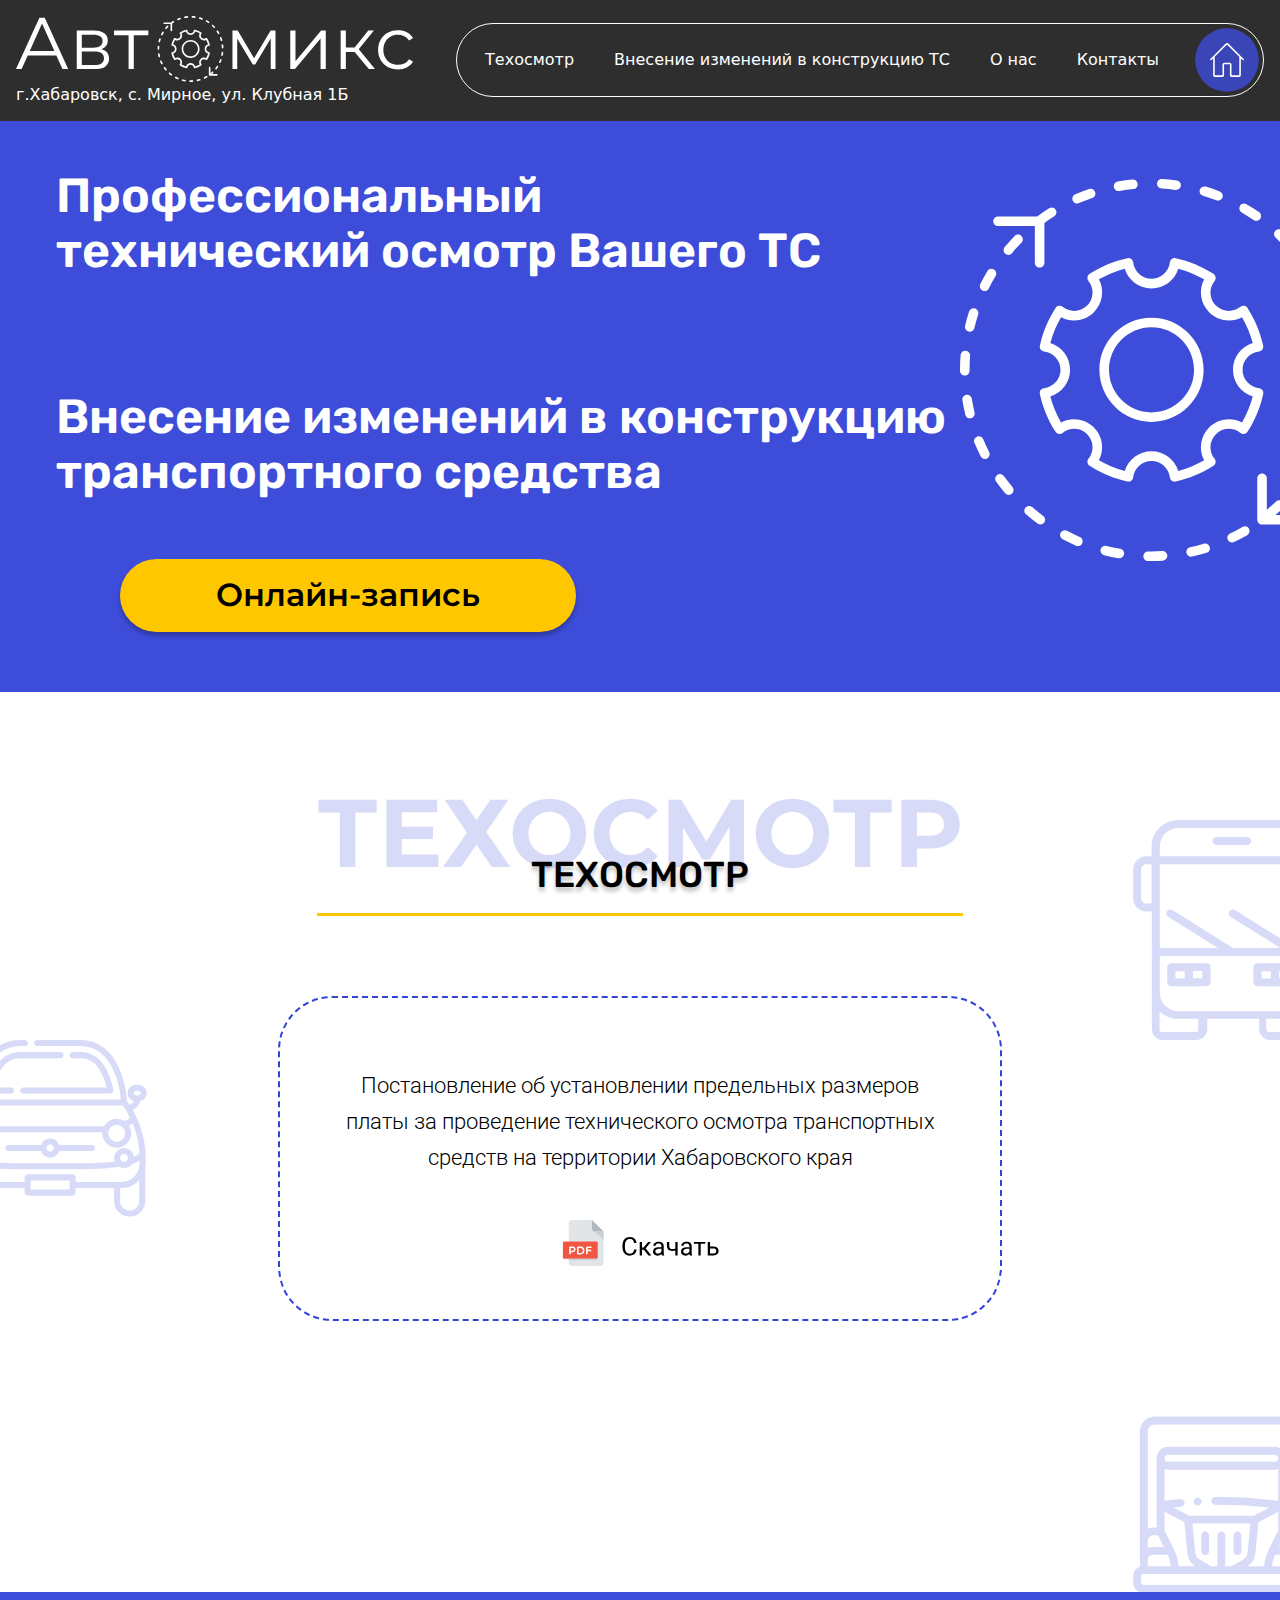
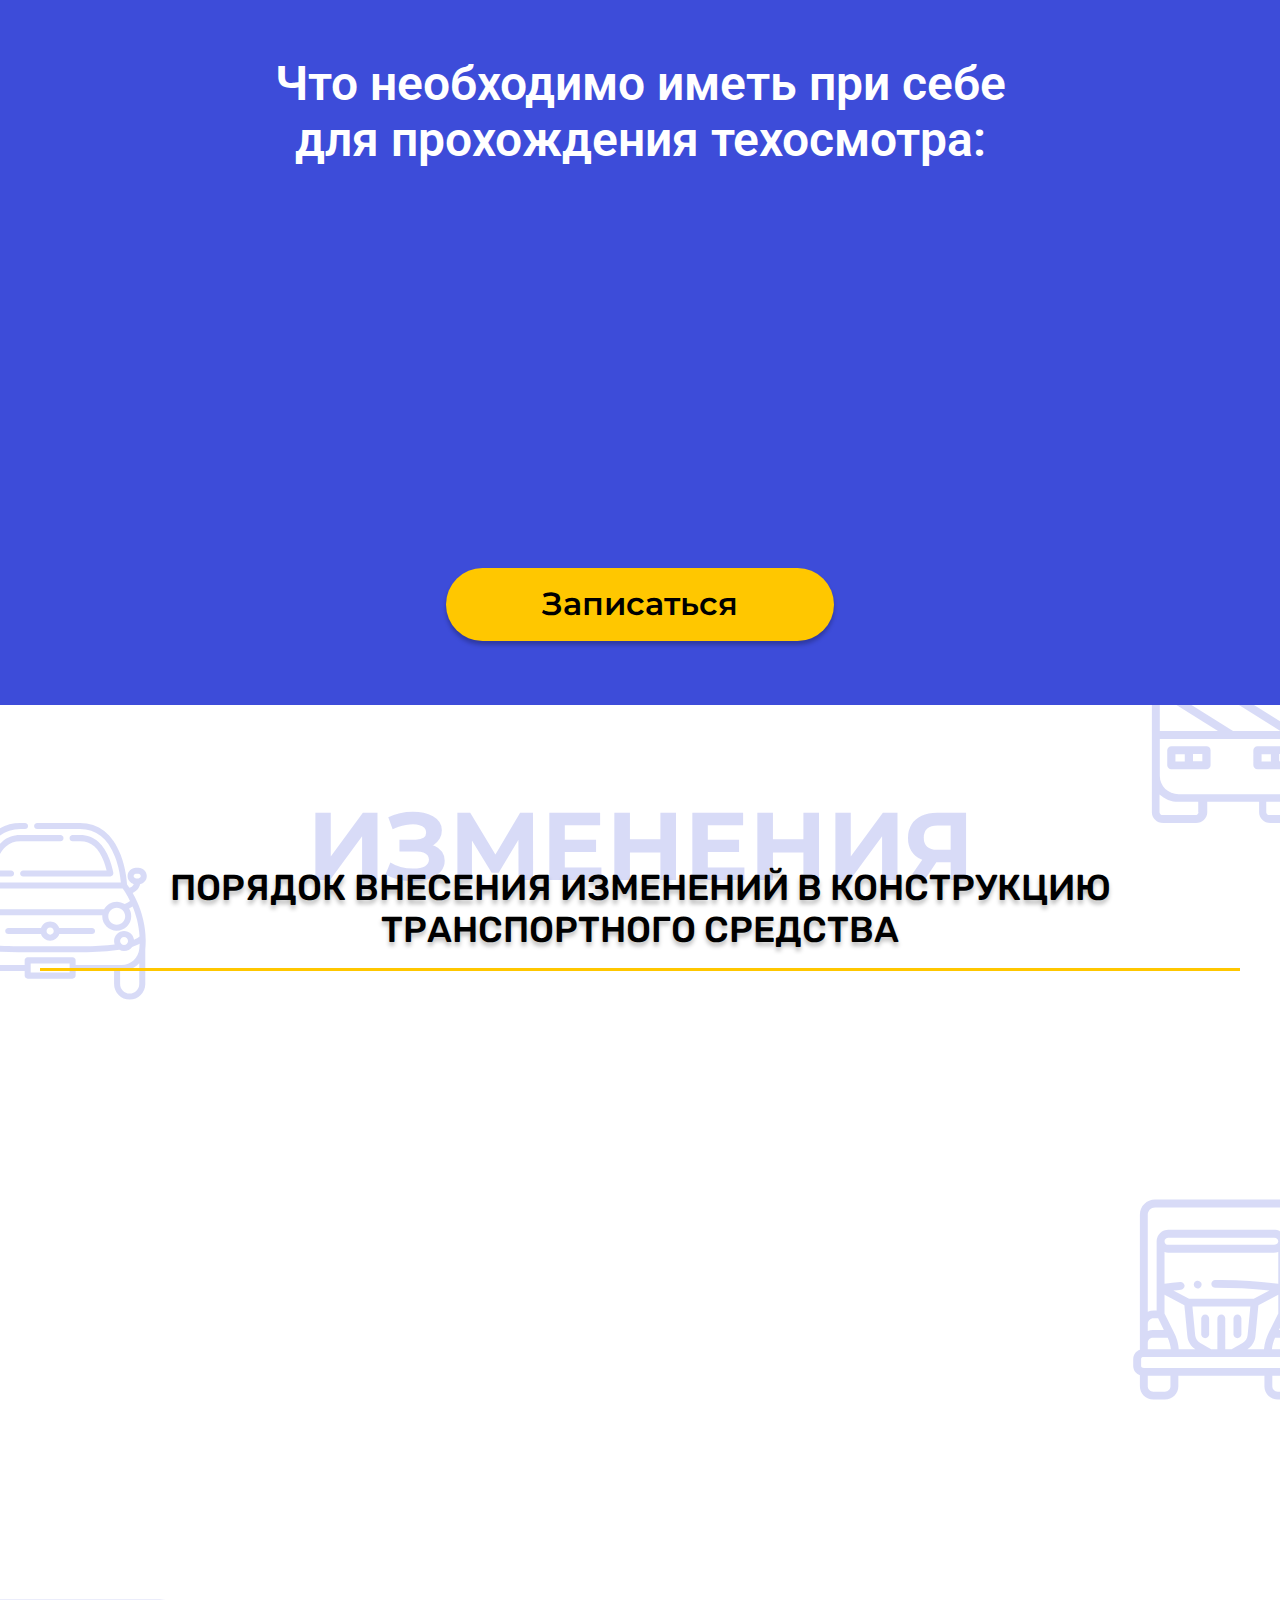
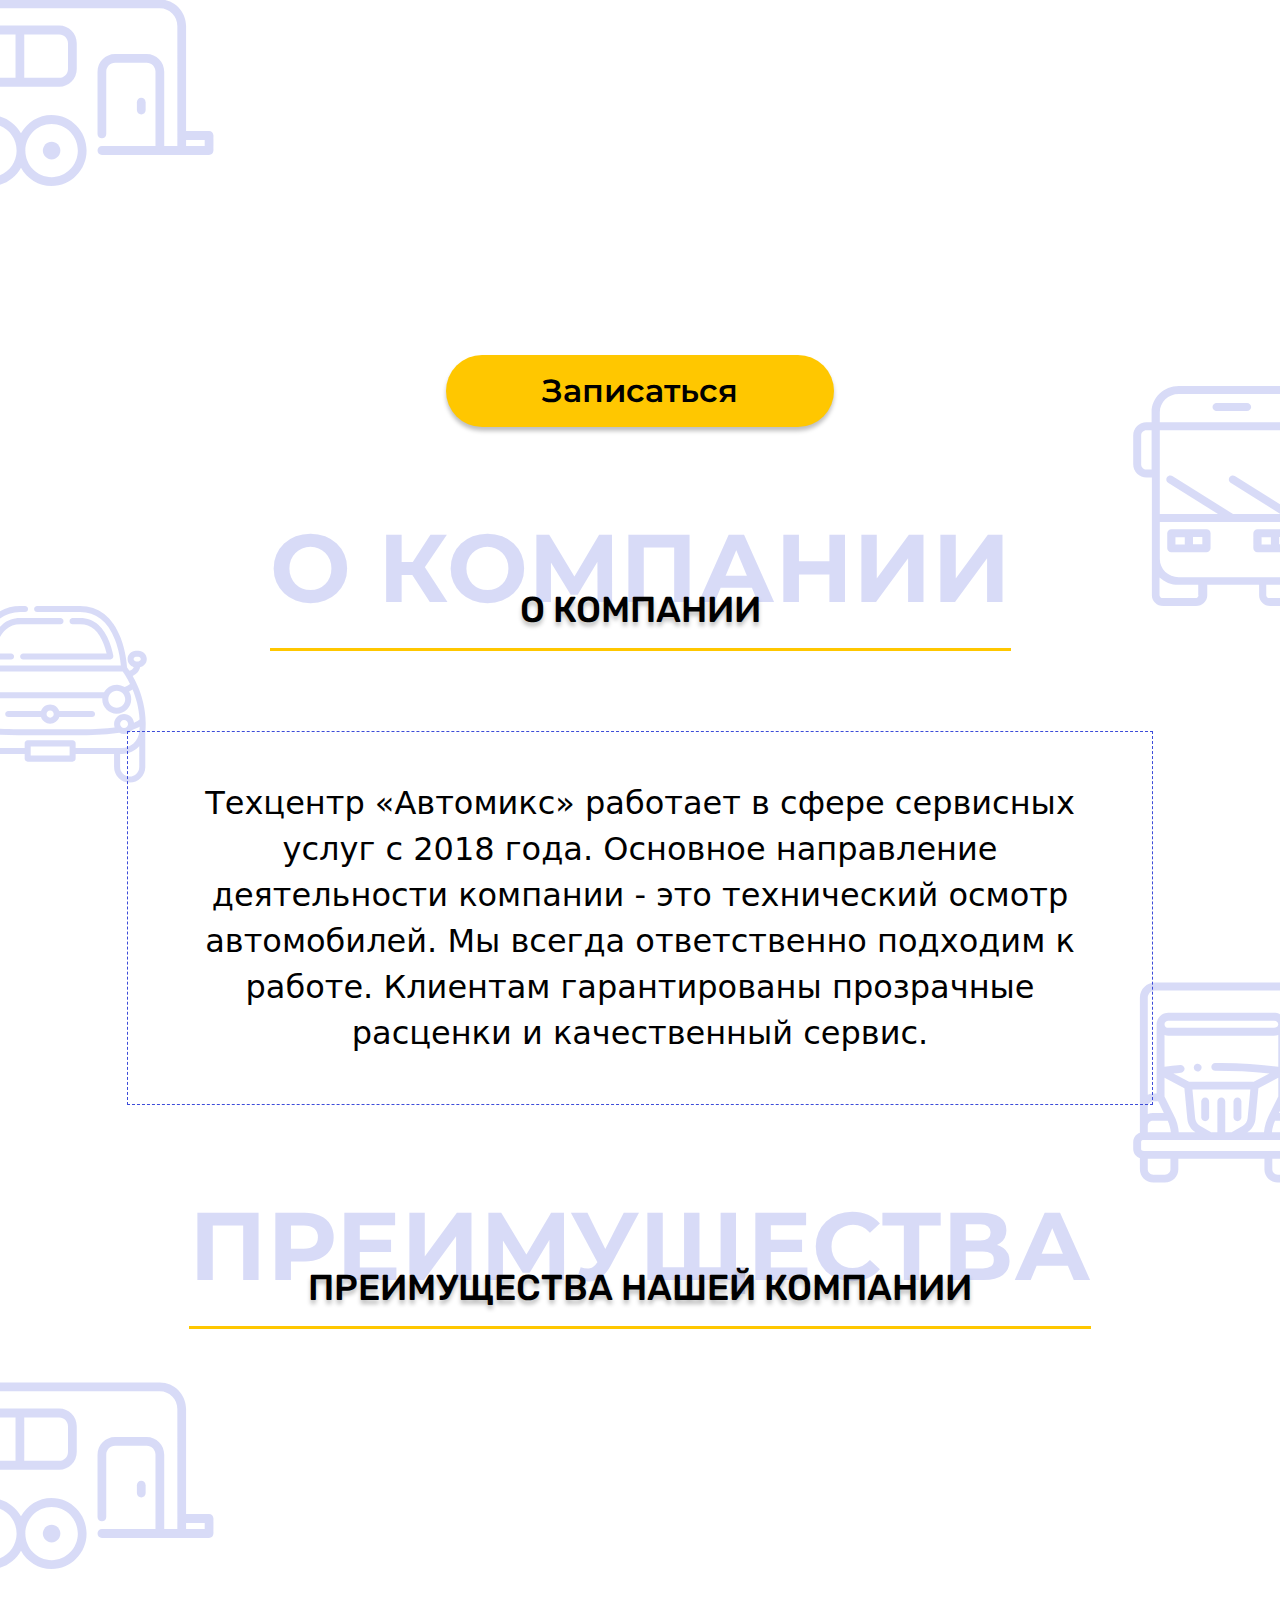
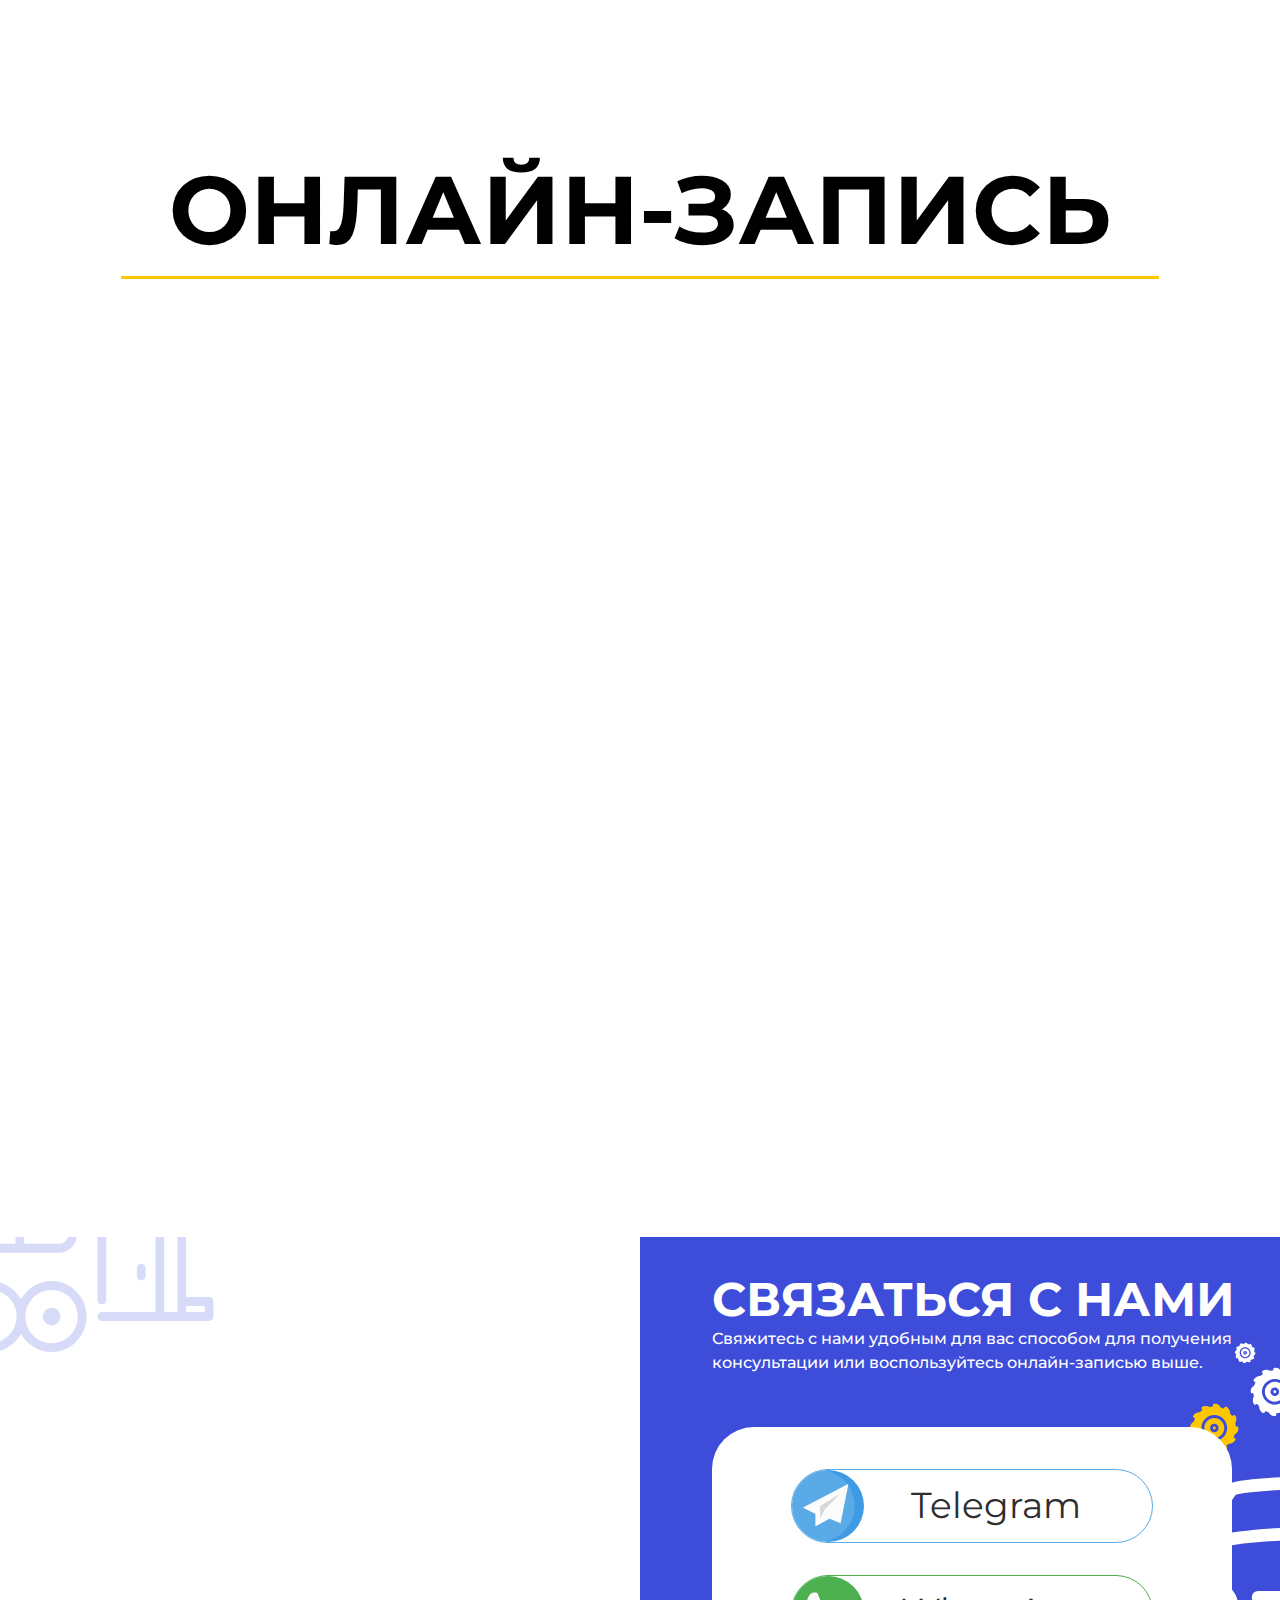
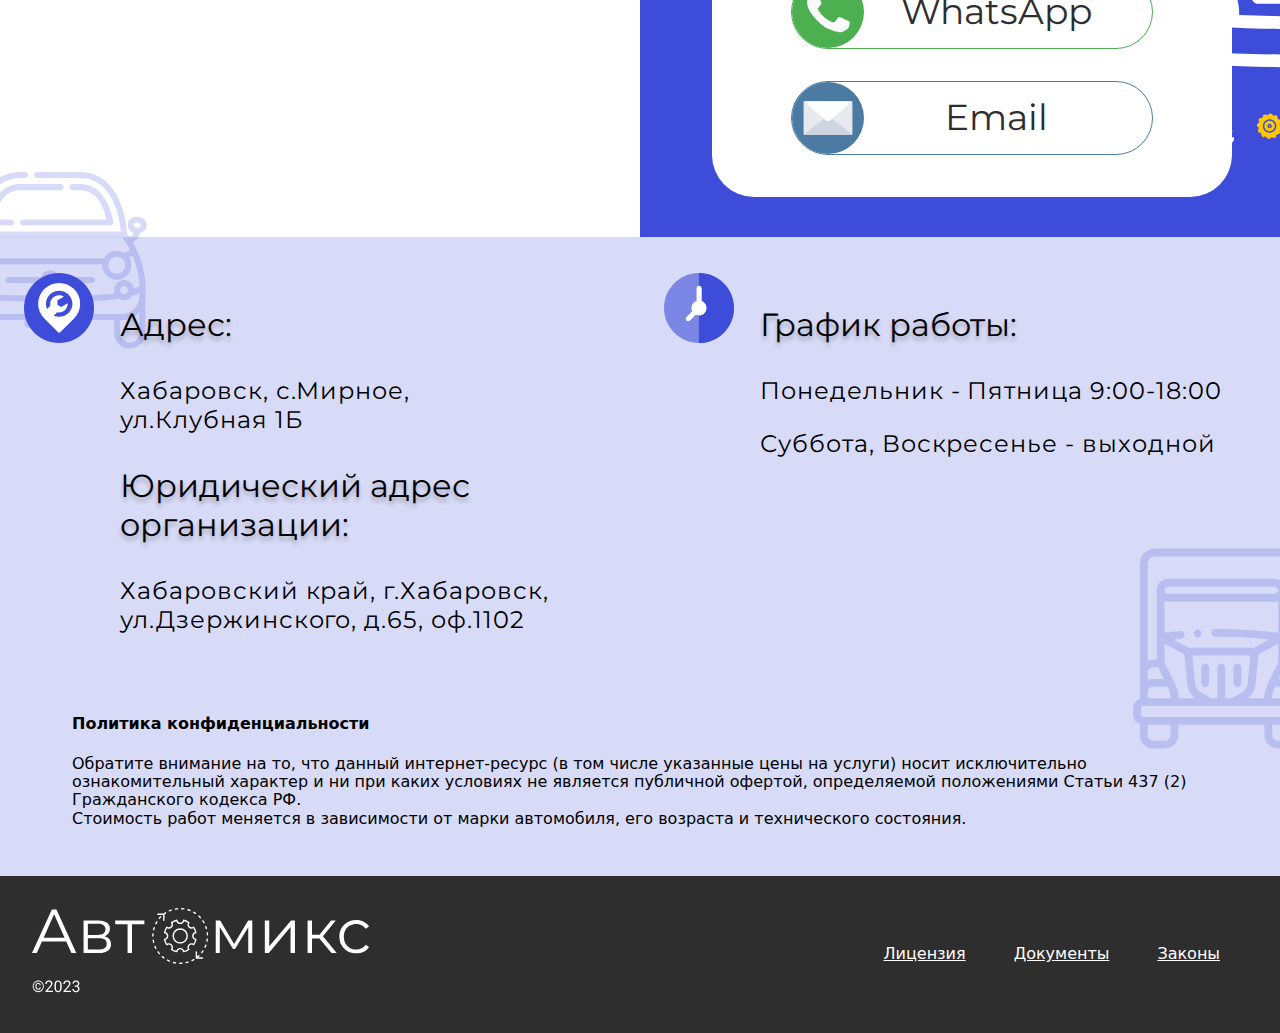
<file: index.html>
<!DOCTYPE html>
<html lang="гu">

<head>
  <meta charset="UTF-8">
  <meta http-equiv="X-UA-Compatible" content="IE=edge">
  <meta name="viewport" content="width=device-width, initial-scale=1.0">
  <meta name="yandex-verification" content="9ed4e0d3fa86023a" />
  <meta name="google-site-verification" content="-TiCuZLlaGDQjI1Qnv4eJWrp4uMiX9mrZzC9fMSxLkU" />
  <meta name="description"
    content="Пункт техосмотра в Хабаровске. Внесение изменений в конструкцию транспортного средства.">
  <meta name="keywords" content="техосмотр хабаровск, конструкция тс, транспорт, сервис">
  <link href="https://unpkg.com/aos@2.3.1/dist/aos.css" rel="stylesheet">
  <link rel="shortcut icon" href="favi.ico" type="image/x-icon">
  <link rel="shortcut icon" href="favi.svg" type="image/svg+xml">
  <link rel="apple-touch-icon" href="apple-favi.png">
  <link rel="preconnect" href="https://fonts.googleapis.com">
  <link rel="preconnect" href="https://fonts.gstatic.com" crossorigin>
  <link
    href="https://fonts.googleapis.com/css2?family=Montserrat+Alternates&family=Montserrat:wght@100;200;300;400;500;600;700;800;900&family=Roboto:wght@100;300;400;500;700;900&family=Rubik:wght@300;400;500;600;700;800&display=swap"
    rel="stylesheet">
  <link rel="stylesheet" href="css/normalize.css">
  <link rel="stylesheet" href="css/style.css">
  <title>Автомикс | Техосмотр транспортных средств в Хабаровске</title>
</head>

<body>
  <div class="mobile-menu">
    <a href="#tehosmotr-scroll" class="mobile-item">
      <svg class="mobile-menu-svg" viewBox="0 0 24 24" fill="none" xmlns="http://www.w3.org/2000/svg">
        <g id="SVGRepo_bgCarrier" stroke-width="0"></g>
        <g id="SVGRepo_tracerCarrier" stroke-linecap="round" stroke-linejoin="round"></g>
        <g id="SVGRepo_iconCarrier">
          <path opacity="0.1" fill-rule="evenodd" clip-rule="evenodd"
            d="M3 9C3 7.11438 3 6.17157 3.58579 5.58579C4.17157 5 5.11438 5 7 5H17C18.8856 5 19.8284 5 20.4142 5.58579C21 6.17157 21 7.11438 21 9V15C21 16.8856 21 17.8284 20.4142 18.4142C19.8284 19 18.8856 19 17 19H7C5.11438 19 4.17157 19 3.58579 18.4142C3 17.8284 3 16.8856 3 15V9ZM8.5 12C9.32843 12 10 11.3284 10 10.5C10 9.67157 9.32843 9 8.5 9C7.67157 9 7 9.67157 7 10.5C7 11.3284 7.67157 12 8.5 12Z"
            fill="#ffcc00"></path>
          <path
            d="M3 9C3 7.11438 3 6.17157 3.58579 5.58579C4.17157 5 5.11438 5 7 5H12H17C18.8856 5 19.8284 5 20.4142 5.58579C21 6.17157 21 7.11438 21 9V12V15C21 16.8856 21 17.8284 20.4142 18.4142C19.8284 19 18.8856 19 17 19H12H7C5.11438 19 4.17157 19 3.58579 18.4142C3 17.8284 3 16.8856 3 15V12V9Z"
            stroke="#ffcc00" stroke-width="2" stroke-linejoin="round"></path>
          <path
            d="M10 10.5C10 11.3284 9.32843 12 8.5 12C7.67157 12 7 11.3284 7 10.5C7 9.67157 7.67157 9 8.5 9C9.32843 9 10 9.67157 10 10.5Z"
            stroke="#ffcc00" stroke-width="2"></path>
          <path d="M13 9H17" stroke="#ffcc00" stroke-width="2" stroke-linecap="round" stroke-linejoin="round"></path>
          <path d="M13 12H17" stroke="#ffcc00" stroke-width="2" stroke-linecap="round" stroke-linejoin="round"></path>
          <path d="M7 15L17 15" stroke="#ffcc00" stroke-width="2" stroke-linecap="round" stroke-linejoin="round"></path>
        </g>
      </svg>
      техосмотр
    </a>
    <a href="#izmenenia-scroll" class="mobile-item">
      <svg class="mobile-menu-svg" viewBox="0 0 24 24" fill="none" xmlns="http://www.w3.org/2000/svg">
        <g id="SVGRepo_bgCarrier" stroke-width="0"></g>
        <g id="SVGRepo_tracerCarrier" stroke-linecap="round" stroke-linejoin="round"></g>
        <g id="SVGRepo_iconCarrier">
          <path opacity="0.1" fill-rule="evenodd" clip-rule="evenodd"
            d="M7.71297 5.1753C8.68625 5.62451 9.84239 5.1775 10.2547 4.18801C10.901 2.63687 13.0984 2.63687 13.7447 4.18801C14.157 5.1775 15.3132 5.62451 16.2864 5.1753C17.8968 4.43205 19.5676 6.10283 18.8243 7.71321C18.3751 8.68649 18.8221 9.84263 19.8116 10.2549C21.3628 10.9012 21.3628 13.0987 19.8116 13.745C18.8221 14.1573 18.3751 15.3134 18.8243 16.2867C19.5676 17.8971 17.8968 19.5678 16.2864 18.8246C15.3132 18.3754 14.157 18.8224 13.7447 19.8119C13.0984 21.363 10.901 21.363 10.2547 19.8119C9.84239 18.8224 8.68625 18.3754 7.71297 18.8246C6.10259 19.5678 4.4318 17.8971 5.17505 16.2867C5.62426 15.3134 5.17725 14.1573 4.18776 13.745C2.63663 13.0987 2.63663 10.9012 4.18776 10.2549C5.17725 9.84263 5.62426 8.68649 5.17505 7.71321C4.4318 6.10283 6.10259 4.43205 7.71297 5.1753ZM11.9997 8.74994C10.2048 8.74994 8.7497 10.205 8.7497 11.9999C8.7497 13.7949 10.2048 15.2499 11.9997 15.2499C13.7946 15.2499 15.2497 13.7949 15.2497 11.9999C15.2497 10.205 13.7946 8.74994 11.9997 8.74994Z"
            fill="#ffcc00"></path>
          <path
            d="M10.255 4.18806C9.84269 5.17755 8.68655 5.62456 7.71327 5.17535C6.10289 4.4321 4.4321 6.10289 5.17535 7.71327C5.62456 8.68655 5.17755 9.84269 4.18806 10.255C2.63693 10.9013 2.63693 13.0987 4.18806 13.745C5.17755 14.1573 5.62456 15.3135 5.17535 16.2867C4.4321 17.8971 6.10289 19.5679 7.71327 18.8246C8.68655 18.3754 9.84269 18.8224 10.255 19.8119C10.9013 21.3631 13.0987 21.3631 13.745 19.8119C14.1573 18.8224 15.3135 18.3754 16.2867 18.8246C17.8971 19.5679 19.5679 17.8971 18.8246 16.2867C18.3754 15.3135 18.8224 14.1573 19.8119 13.745C21.3631 13.0987 21.3631 10.9013 19.8119 10.255C18.8224 9.84269 18.3754 8.68655 18.8246 7.71327C19.5679 6.10289 17.8971 4.4321 16.2867 5.17535C15.3135 5.62456 14.1573 5.17755 13.745 4.18806C13.0987 2.63693 10.9013 2.63693 10.255 4.18806Z"
            stroke="#ffcc00" stroke-width="2" stroke-linecap="round" stroke-linejoin="round"></path>
          <path
            d="M15 12C15 13.6569 13.6569 15 12 15C10.3431 15 9 13.6569 9 12C9 10.3431 10.3431 9 12 9C13.6569 9 15 10.3431 15 12Z"
            stroke="#ffcc00" stroke-width="2"></path>
        </g>
      </svg>
      изменения
    </a>
    <a href="#contact-us-scroll" class="mobile-item mobile-item-main">
      <svg class="mobile-menu-svg-center" viewBox="0 0 24 24" fill="none" xmlns="http://www.w3.org/2000/svg">
        <g id="SVGRepo_bgCarrier" stroke-width="0"></g>
        <g id="SVGRepo_tracerCarrier" stroke-linecap="round" stroke-linejoin="round"></g>
        <g id="SVGRepo_iconCarrier">
          <path opacity="0.1"
            d="M21 12C21 16.9706 16.9706 21 12 21C7.02944 21 3 16.9706 3 12C3 7.02944 7.02944 3 12 3C16.9706 3 21 7.02944 21 12Z"
            fill="#ffcc00"></path>
          <path
            d="M21 12C21 16.9706 16.9706 21 12 21C7.02944 21 3 16.9706 3 12C3 7.02944 7.02944 3 12 3C16.9706 3 21 7.02944 21 12Z"
            stroke="#ffcc00" stroke-width="2"></path>
          <path d="M12 7L12 11.5L12 11.5196C12 11.8197 12.15 12.1 12.3998 12.2665V12.2665L15 14" stroke="#ffcc00"
            stroke-width="2" stroke-linecap="round" stroke-linejoin="round"></path>
        </g>
      </svg>
      записаться
    </a>
    <a href="#about-us-scroll" class="mobile-item">
      <svg class="mobile-menu-svg" viewBox="0 0 24 24" fill="none" xmlns="http://www.w3.org/2000/svg">
        <g id="SVGRepo_bgCarrier" stroke-width="0"></g>
        <g id="SVGRepo_tracerCarrier" stroke-linecap="round" stroke-linejoin="round"></g>
        <g id="SVGRepo_iconCarrier">
          <path opacity="0.1"
            d="M21 12C21 16.9706 16.9706 21 12 21C7.02944 21 3 16.9706 3 12C3 7.02944 7.02944 3 12 3C16.9706 3 21 7.02944 21 12Z"
            fill="#ffcc00"></path>
          <path
            d="M21 12C21 16.9706 16.9706 21 12 21C7.02944 21 3 16.9706 3 12C3 7.02944 7.02944 3 12 3C16.9706 3 21 7.02944 21 12Z"
            stroke="#ffcc00" stroke-width="2"></path>
          <path
            d="M10.5 8.67709C10.8665 8.26188 11.4027 8 12 8C13.1046 8 14 8.89543 14 10C14 10.9337 13.3601 11.718 12.4949 11.9383C12.2273 12.0064 12 12.2239 12 12.5V12.5V13"
            stroke="#ffcc00" stroke-width="2" stroke-linecap="round" stroke-linejoin="round"></path>
          <path d="M12 16H12.01" stroke="#ffcc00" stroke-width="2" stroke-linecap="round" stroke-linejoin="round">
          </path>
        </g>
      </svg>
      о нас
    </a>
    <a href="#where-we" class="mobile-item">
      <svg class="mobile-menu-svg" viewBox="0 0 24 24" fill="none" xmlns="http://www.w3.org/2000/svg">
        <g id="SVGRepo_bgCarrier" stroke-width="0"></g>
        <g id="SVGRepo_tracerCarrier" stroke-linecap="round" stroke-linejoin="round"></g>
        <g id="SVGRepo_iconCarrier">
          <path opacity="0.1" fill-rule="evenodd" clip-rule="evenodd"
            d="M3 5C3 3.89543 3.89543 3 5 3H17C18.1046 3 19 3.89543 19 5V19C19 20.1046 18.1046 21 17 21H15.245C15.2513 20.9694 15.2519 20.937 15.2459 20.9044C15.0276 19.7209 14.6277 18.9082 13.9145 18.4054C13.2115 17.9097 12.2512 17.75 11 17.75C9.74611 17.75 8.78559 17.923 8.08282 18.4324C7.37171 18.9478 6.97232 19.7715 6.75415 20.9547C6.75134 20.9699 6.74997 20.9851 6.74996 21H5C3.89543 21 3 20.1046 3 19V5ZM7.75 12C7.75 10.2051 9.20507 8.75 11 8.75C12.7949 8.75 14.25 10.2051 14.25 12C14.25 13.7949 12.7949 15.25 11 15.25C9.20507 15.25 7.75 13.7949 7.75 12Z"
            fill="#ffcc00"></path>
          <path
            d="M11 3H17C18.1046 3 19 3.89543 19 5V7V17V19C19 20.1046 18.1046 21 17 21H11H5C3.89543 21 3 20.1046 3 19V17V7V5C3 3.89543 3.89543 3 5 3H11Z"
            stroke="#ffcc00" stroke-width="2" stroke-linecap="round" stroke-linejoin="round"></path>
          <path d="M11 3H17H20C21.1046 3 22 3.89543 22 5V19C22 20.1046 21.1046 21 20 21H17H11" stroke="#ffcc00"
            stroke-width="2" stroke-linecap="round" stroke-linejoin="round"></path>
          <path
            d="M14 12C14 13.6569 12.6569 15 11 15C9.34315 15 8 13.6569 8 12C8 10.3431 9.34315 9 11 9C12.6569 9 14 10.3431 14 12Z"
            stroke="#ffcc00" stroke-width="2"></path>
          <path d="M7 21C7.42546 18.6928 8.51999 18 11 18C13.48 18 14.5745 18.6425 15 20.9497" stroke="#ffcc00"
            stroke-width="2" stroke-linecap="round"></path>
        </g>
      </svg>
      контакты
    </a>
  </div>
  <div id="header-scrolled" class="header">
    <div class="header-title">
      <a class="header-href" href=""><img class="header-title-img" src="img/title.svg" alt=""></a>
      <a target="_blank" class="header-adress-href"
        href="https://yandex.ru/maps/org/avtomiks/153711186947/?ll=135.223946%2C48.490606&mode=search&sctx=ZAAAAAgBEAAaKAoSCZ5eKcsQz0JAEdOgaB7A4EtAEhIJ%2BrX103%[base64]%2B8BOoBAPIBAPgBAIICHdCw0LLRgtC%2B0LzQuNC60YEg0LzQuNGA0L3QvtC1igIAkgIFMTE0MzaaAgxkZXNrdG9wLW1hcHM%3D&sll=135.223946%2C48.490606&sspn=0.004768%2C0.002195&text=%D0%B0%D0%B2%D1%82%D0%BE%D0%BC%D0%B8%D0%BA%D1%81%20%D0%BC%D0%B8%D1%80%D0%BD%D0%BE%D0%B5&z=18.21">
          г.Хабаровск, с. Мирное, ул. Клубная 1Б</a>
    </div>
    <div class="header-nav">
      <a href="#tehosmotr-scroll" class="header-nav-item">Техосмотр</a>
      <a id="izmenenya-nav" href="#izmenenia-scroll" style="" class="header-nav-item izmenenya-nav">Внесение изменений в конструкцию ТС</a>
      <a href="#about-us-scroll" id="about-us-nav" class="header-nav-item">О нас</a>
      <a href="#where-we" class="header-nav-item">Контакты</a>
      <a class="header-open-btn"><img class="nav-home-icon" src="img/homeic.svg" alt=""></a>
      <!-- <svg class="nav-home-icon" width="85" height="85" viewBox="0 0 85 85" fill="none" xmlns="http://www.w3.org/2000/svg">
        <circle cx="42.5" cy="42.5" r="42.5" fill="#3D4CD9" fill-opacity="0.8"/>
        <path d="M64.7166 41.1712L60.6126 37.072L44.2599 20.7209C44.0311 20.4923 43.7595 20.311 43.4605 20.1874C43.1616 20.0637 42.8412 20 42.5176 20C42.194 20 41.8736 20.0637 41.5747 20.1874C41.2757 20.311 41.0041 20.4923 40.7753 20.7209L24.398 37.0614L20.2834 41.1712C20.0969 41.3711 19.9953 41.6356 20.0002 41.9088C20.005 42.182 20.1158 42.4427 20.3093 42.636C20.5027 42.8292 20.7637 42.9399 21.0373 42.9447C21.3109 42.9495 21.5756 42.8481 21.7758 42.6618L24.0882 40.3521V62.5391C24.0882 63.1918 24.3478 63.8177 24.8099 64.2792C25.2719 64.7407 25.8986 65 26.5521 65H36.1645C36.8179 65 37.4446 64.7407 37.9067 64.2792C38.3687 63.8177 38.6283 63.1918 38.6283 62.5391V48.4766C38.6283 48.3834 38.6654 48.294 38.7314 48.228C38.7974 48.1621 38.8869 48.1251 38.9803 48.1251H46.0197C46.1131 48.1251 46.2026 48.1621 46.2686 48.228C46.3346 48.294 46.3717 48.3834 46.3717 48.4766V62.5391C46.3717 63.1918 46.6313 63.8177 47.0934 64.2792C47.5554 64.7407 48.1821 65 48.8355 65H58.4585C58.7821 65 59.1024 64.9363 59.4014 64.8127C59.7003 64.689 59.9719 64.5077 60.2007 64.2792C60.4295 64.0507 60.611 63.7794 60.7348 63.4808C60.8586 63.1823 60.9223 62.8622 60.9223 62.5391V40.3626L63.2242 42.6618C63.4244 42.8481 63.6891 42.9495 63.9627 42.9447C64.2363 42.9399 64.4973 42.8292 64.6907 42.636C64.8842 42.4427 64.995 42.182 64.9998 41.9088C65.0047 41.6356 64.9031 41.3711 64.7166 41.1712ZM58.8105 62.5391C58.8105 62.6323 58.7734 62.7217 58.7074 62.7877C58.6414 62.8536 58.5519 62.8906 58.4585 62.8906H48.8355C48.7422 62.8906 48.6527 62.8536 48.5867 62.7877C48.5206 62.7217 48.4836 62.6323 48.4836 62.5391V48.4766C48.4836 47.8239 48.224 47.198 47.7619 46.7365C47.2999 46.275 46.6732 46.0157 46.0197 46.0157H38.9803C38.3268 46.0157 37.7001 46.275 37.2381 46.7365C36.776 47.198 36.5164 47.8239 36.5164 48.4766V62.5391C36.5164 62.6323 36.4794 62.7217 36.4134 62.7877C36.3473 62.8536 36.2578 62.8906 36.1645 62.8906H26.5521C26.4587 62.8906 26.3692 62.8536 26.3032 62.7877C26.2372 62.7217 26.2001 62.6323 26.2001 62.5391V38.2462L42.2501 22.2115C42.316 22.146 42.4053 22.1093 42.4982 22.1093C42.5912 22.1093 42.6804 22.146 42.7464 22.2115L58.807 38.2532L58.8105 62.5391Z" fill="white"/>
        </svg> -->
    </div>
  </div>
  <div id="content" class="content">
    <div class="slider">
      <div class="slider-title">
        Профессиональный <br> технический осмотр Вашего ТС <br> <br>
        <h2 id="slider-time"></h2> <br> Внесение изменений в конструкцию <br> транспортного средства
      </div>
      <div class="slider-btn">
        Онлайн-запись
      </div>
    </div>
    <div id="tehosmotr-scroll">
      <div class="container">
        <div class="service-inspection">
          <div class="service-title">
            Техосмотр
            <div class="service-title-descr">
              Техосмотр
            </div>
          </div>
          <div class="service-inspection-download">
            <p>Постановление об установлении предельных размеров платы за проведение технического осмотра транспортных
              средств на территории Хабаровского края</p>
            <a class="postanovlenie" download href="files/dogovor_to_2023.docx"><img src="img/downloadpdf.svg"
                alt=""></a>
          </div>
          <div data-aos="fade-up" class="sanctions">
            <p>Внимание! С 1 марта 2022 года в соответствии с ч. 1.1 ст. 12.5 КоАП РФ управление автомобилем без
              диагностической карты карается штрафом 2000 рублей.</p>
          </div>
          <!-- <div class="how-inspection">
        <div class="how-inspection-title">
          Как производится <br> технический осмотр?
        </div>
        <div class="how-inspection-points">
          <div data-aos="fade-right" id="zapis" class="how-inspection-point">
            <span class="point-number">1</span>
            <div class="text-box">
              <span class="point-content">Запись</span>
            </div>
          </div>
          <div data-aos="fade-left" id="osmotr" class="how-inspection-point">
            <span class="point-number">2</span>
            <div class="text-box">
              <span class="point-content">Осмотр ТС</span>
            </div>
          </div>
          <div data-aos="fade-right" id="oform-dk" class="how-inspection-point">
            <span class="point-number">3</span>
            <div class="text-box">
              <span class="point-content">Оформление ДК</span>
            </div>
          </div>
          <div data-aos="fade-left" id="oform-str" class="how-inspection-point">
            <span class="point-number">4</span>
            <div class="text-box">
              <span class="point-content">Оформление <br> страхового полиса</span>
            </div>
          </div>
          <div data-aos="fade-right" id="oform-gibdd" class="how-inspection-point">
            <span class="point-number">5</span>
            <div class="text-box">
              <span class="point-content">Регистрация ТС <br> в ГИБДД</span>
            </div>
          </div>
        </div>
      </div> -->
        </div>
      </div>
      <div class="about-inspection">
        <div class="container">
          <div class="about-inspection-title">
            <p>Что необходимо иметь при себе <br> для прохождения техосмотра:</p>
          </div>
          <ul class="about-inspection-list">
            <li data-aos="fade-right" id="passport" class="about-inspection-list-item"> <img class="list-img"
                src="img/passport.svg" alt="">
              Паспорт и водительское удостоверение</li>
            <li data-aos="fade-right" id="pts-sts" class="about-inspection-list-item"> <img src="img/pts-sts.svg" alt=""
                class="list-img"> ПТС или
              СТС</li>
            <li data-aos="fade-right" id="auto" class="about-inspection-list-item"> <img src="img/car.svg" alt=""
                class="list-img"> Исправный авто
            </li>
          </ul>
          <div class="slider-btn">
            Записаться
          </div>
        </div>
      </div>
    </div>
    <div class="container">
      <div id="izmenenia-scroll" class="service-alteration">
        <div id="alteration-title" class="service-title">
          Изменения
          <div class="service-title-descr">
            Порядок внесения изменений в конструкцию транспортного средства
          </div>
        </div>
        <div class="how-alteration">
          <!-- <div class="how-alteration-title">
          Порядок внесения изменений в конструкцию транспортного средства
        </div> -->
          <div class="how-alteration-box">
            <div data-aos="fade-left" class="how-alteration-item how-alteration-item-left anim-adaptive">
              <div class="how-alteration-number">
                1
              </div>
              <div class="how-alteration-content">
                Оформление заключения <br> технической экспертизы
              </div>
            </div>
            <div data-aos="fade-right" class="how-alteration-item how-alteration-item-right anim-adaptive">
              <div class="how-alteration-content">
                Получение разрешения <br> в ГИБДД
              </div>
              <div class="how-alteration-number">
                2
              </div>
            </div>
            <div data-aos="fade-left" class="how-alteration-item how-alteration-item-left anim-adaptive">
              <div class="how-alteration-number">
                3
              </div>
              <div class="how-alteration-content">
                Переоборудование и <br> проведение измерений
              </div>
            </div>
            <div data-aos="fade-right" class="how-alteration-item how-alteration-item-right anim-adaptive">
              <div class="how-alteration-content">
                Оформление <br>декларации и протокола
              </div>
              <div class="how-alteration-number">
                4
              </div>
            </div>
            <div data-aos="fade-left" class="how-alteration-item how-alteration-item-left anim-adaptive">
              <div class="how-alteration-number">
                5
              </div>
              <div class="how-alteration-content">
                Прохождение техосмотра
              </div>
            </div>
            <div data-aos="fade-right" class="how-alteration-item how-alteration-item-right anim-adaptive">
              <div class="how-alteration-content">
                Выдача СТКС <br> и отметка в ПТС
              </div>
              <div class="how-alteration-number">
                6
              </div>
            </div>
          </div>
          <div class="slider-btn">Записаться</div>
        </div>
      </div>
      <div id="about-us-scroll" class="about-us">
        <div class="service-title">
          О компании
          <div class="service-title-descr">
            О компании
          </div>
        </div>
        <div class="about-us-box">
          <p>Tехцентр «Автомикс» работает в сфере сервисных услуг с 2018 года. Основное направление деятельности
            компании -
            это технический осмотр автомобилей. Мы всегда ответственно подходим к работе. Клиентам гарантированы
            прозрачные расценки и качественный сервис.</p>
        </div>
      <div class="preferences">
        <div class="service-title">
          Преимущества
          <div class="service-title-descr">
            Преимущества нашей компании
          </div>
        </div>
        <div class="pref-cards-box">
          <div data-aos="fade-right" data-aos-offset="260" data-aos-duration="800"
            class="pref-card pref-card-left anim-adaptive">
            <div class="front">
              <!-- <img src="img/calculate.svg" alt=""> -->
            </div>
            <div class="back">
              <p class="incard-text">Вы узнаете стоимость всей работы перед ее началом</p>
            </div>
          </div>
          <div data-aos="fade-up" data-aos-offset="260" data-aos-duration="800"
            class="pref-card pref-card-middle anim-adaptive">
            <div class="front">
              <!-- <img src="img/plan.svg" alt=""> -->
            </div>
            <div class="back">
              <p class="incard-text">Мы составляем предварительный план после диагностики вашего ТС</p>
            </div>
          </div>
          <div data-aos="fade-left" data-aos-offset="260" data-aos-duration="800"
            class="pref-card pref-card-right anim-adaptive">
            <div class="front">
              <!-- <img src="img/deadline.svg" alt=""> -->
            </div>
            <div class="back">
              <p class="incard-text">Мы всегда четко придерживаемся обозначенным срокам</p>
            </div>
          </div>
        </div>
      </div>
    </div>
  </div>
    <div id="contact-us-scroll" class="online-appointment">
      <div class="service-title">
        Онлайн-запись
      </div>
      <iframe class="easyweek-widget" src="https://widget.easyweek.io/avtomiks" style="border: 0; max-width: 100%;"
        frameborder="0"></iframe>
    </div>
    <div id="where-we">
    <div class="contact-us">
      <div class="map">
        <iframe
          src="https://yandex.ru/map-widget/v1/?um=constructor%3A6788de65b5aa5c89674df2a646d2d695b234a7b98812b872a7af991032e304e2&amp;source=constructor"
          width="100%" height="100%" frameborder="0"></iframe>
      </div>
      <div class="contact-us-block">
        <div class="contact-us-title">
          <h3>Связаться с нами</h3>
          <p>Свяжитесь с нами удобным для вас способом для получения <br> консультации или воспользуйтесь онлайн-записью
            выше.</p>
        </div>
        <div class="contact-us-box">
          <a target="_blank" href="https://t.me/esdvkhv" id="Telegram-btn" class="contact-us-btn">
            <p class="contact-us-btn-text">Telegram</p>
          </a>
          <a target="_blank" href="https://wa.me/79141694737" id="WhatsApp-btn" class="contact-us-btn">
            <p class="contact-us-btn-text">WhatsApp</p>
          </a>
          <a target="_blank" href="mailto:esdv2002@mail.ru" id="Email-btn" class="contact-us-btn">
            <p class="contact-us-btn-text">Email</p>
          </a>
        </div>
      </div>
    </div>
    <div class="foot-info">
      <div class="system-info">
        <div class="block-50 adress-info">
          <h3>Адрес:</h3>
          <p>Хабаровск, с.Мирное, <br> ул.Клубная 1Б</p>
          <h3>Юридический адрес организации:</h3>
          <p>Хабаровский край, г.Хабаровск, <br> ул.Дзержинского, д.65, оф.1102</p>
        </div>
        <div class="block-50 worktime-info">
          <h3>График работы:</h3>
          <p>Понедельник - Пятница 9:00-18:00</p>
          <p>Суббота, Воскресенье - выходной</p>
        </div>
      </div>
      <div class="confidence-info">
        <h4>Политика конфиденциальности</h4>
        <p>Обратите внимание на то, что данный интернет-ресурс (в том числе указанные цены на услуги) носит
          исключительно
          ознакомительный характер и ни при каких условиях не является публичной офертой, определяемой положениями
          Статьи
          437 (2) Гражданского кодекса РФ. <br> Стоимость работ меняется в зависимости от марки автомобиля, его возраста
          и
          технического состояния.</p>
      </div>
    </div>
  </div>
    <div class="footer">
      <div class="foot-logo">
        <a href=""><img src="img/foot-logo.svg" alt=""></a>
      </div>
      <div class="foot-nav">
        <a target="_blank" href="files/avtomix_claimor.webp" class="foot-nav-item">Лицензия</a>
        <a target="_blank" href="files/dogovor_to_2023_compressed.pdf" class="foot-nav-item">Документы</a>
        <a target="_blank" href="http://www.consultant.ru/document/cons_doc_LAW_115853/"
          class="foot-nav-item">Законы</a>
      </div>
    </div>
  </div>
</body>
<script defer src="https://code.jquery.com/jquery-3.6.3.js"
  integrity="sha256-nQLuAZGRRcILA+6dMBOvcRh5Pe310sBpanc6+QBmyVM=" crossorigin="anonymous"></script>
<script defer src="https://unpkg.com/aos@2.3.1/dist/aos.js"></script>
<script defer src="https://cdnjs.cloudflare.com/ajax/libs/gsap/3.11.4/gsap.min.js"></script>
<script defer src="js/script.js"></script>

</html>
</file>
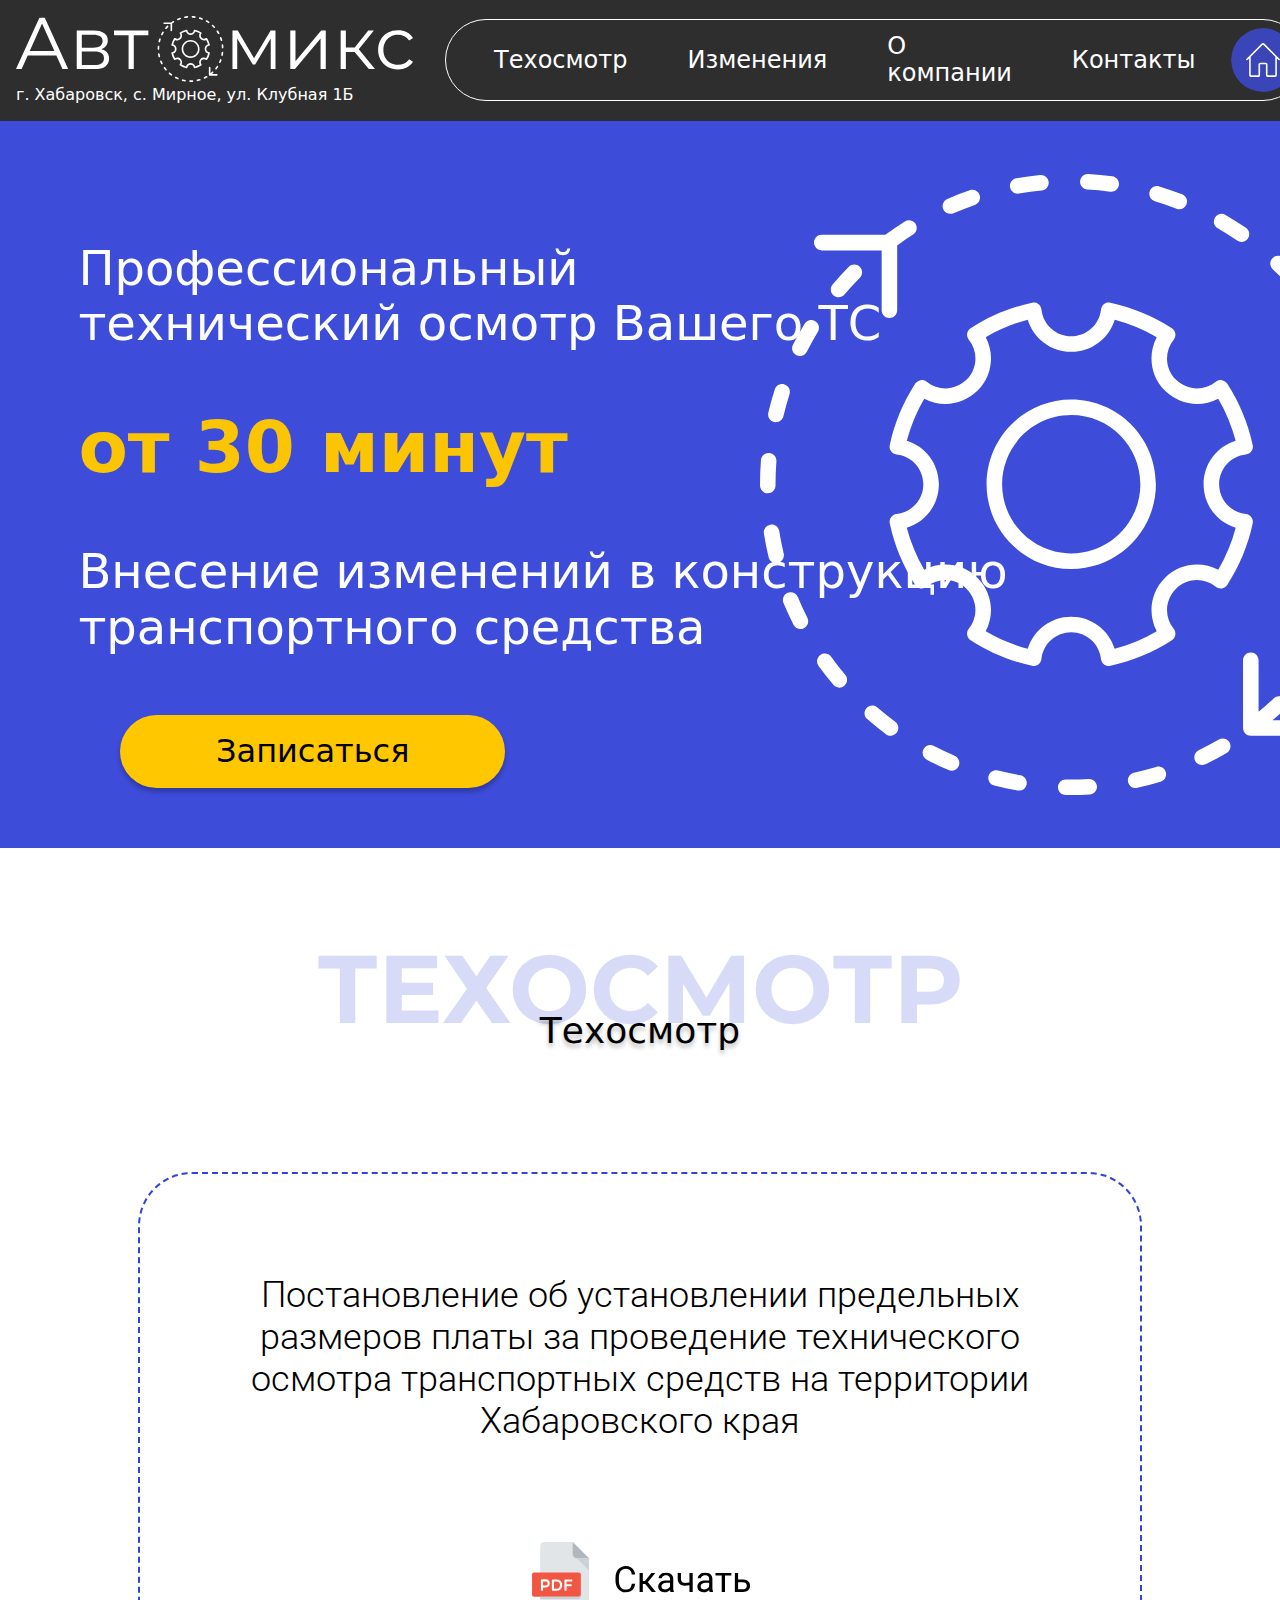
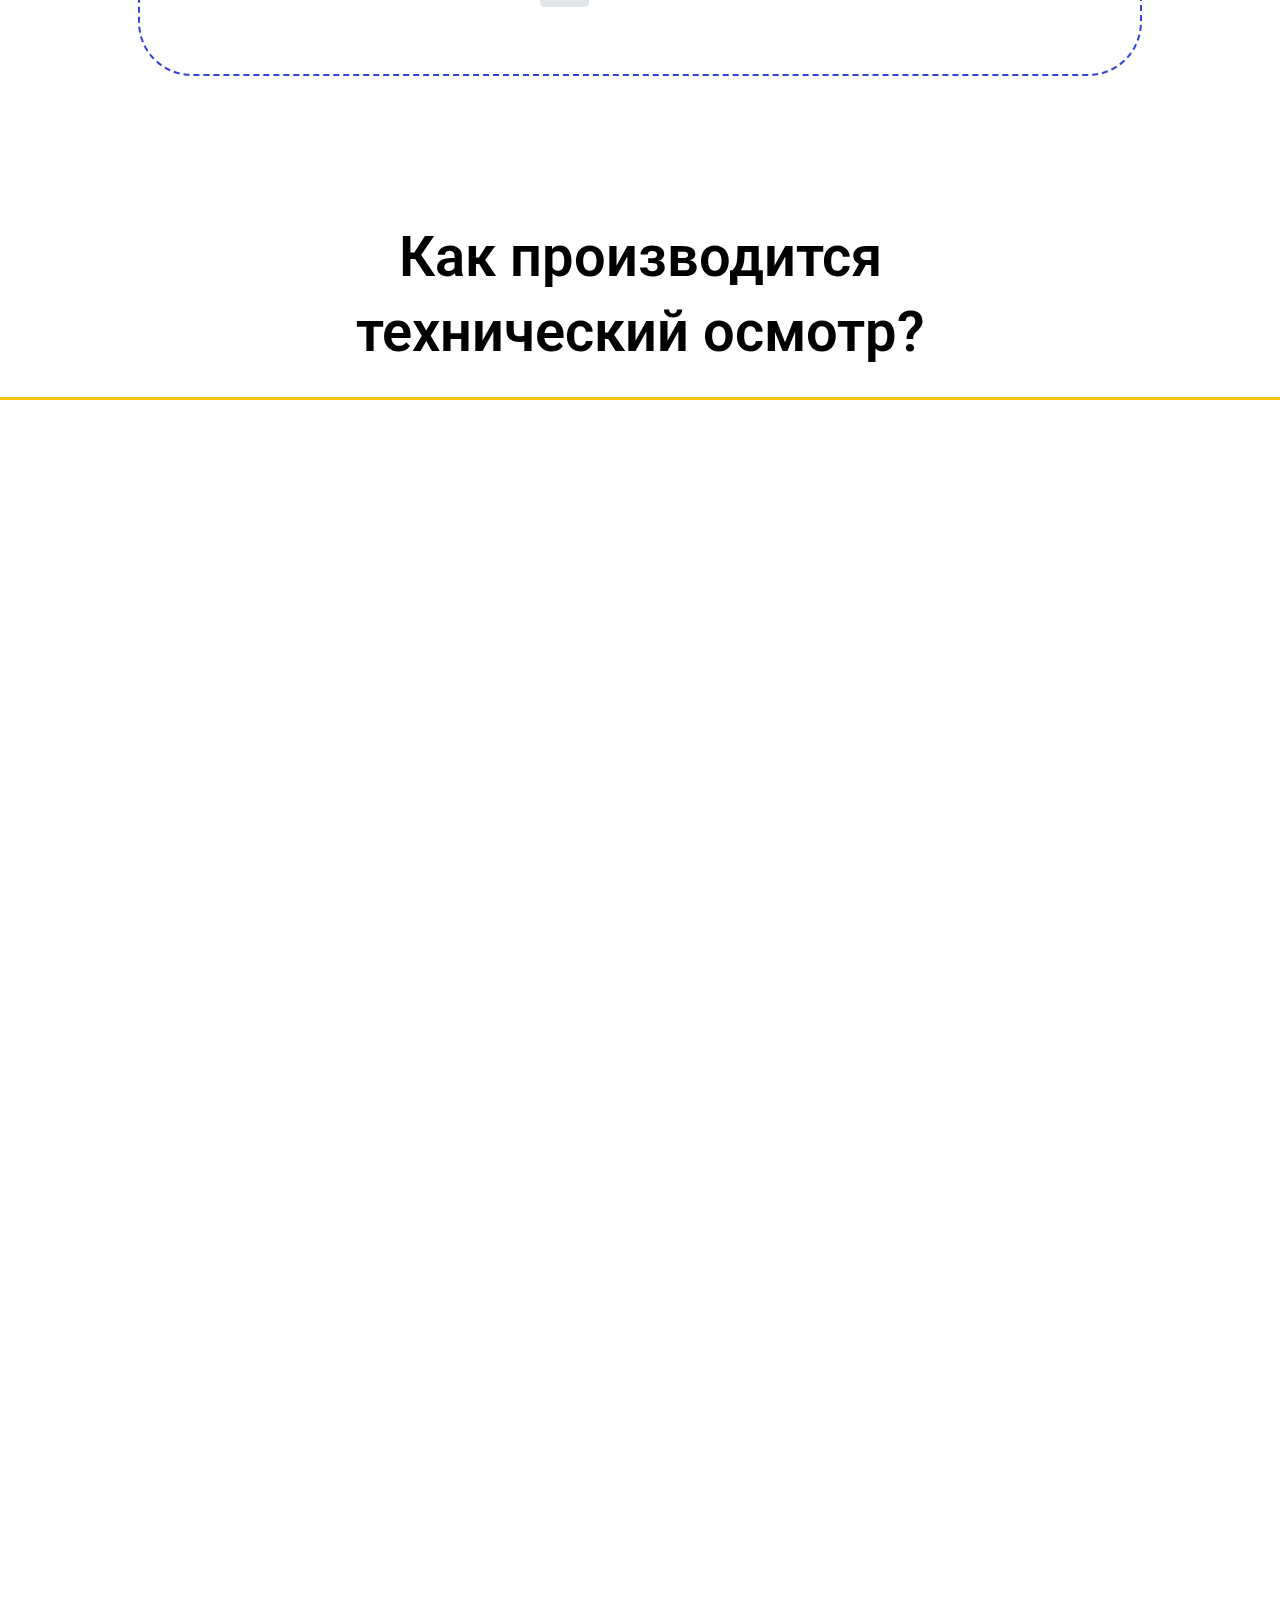
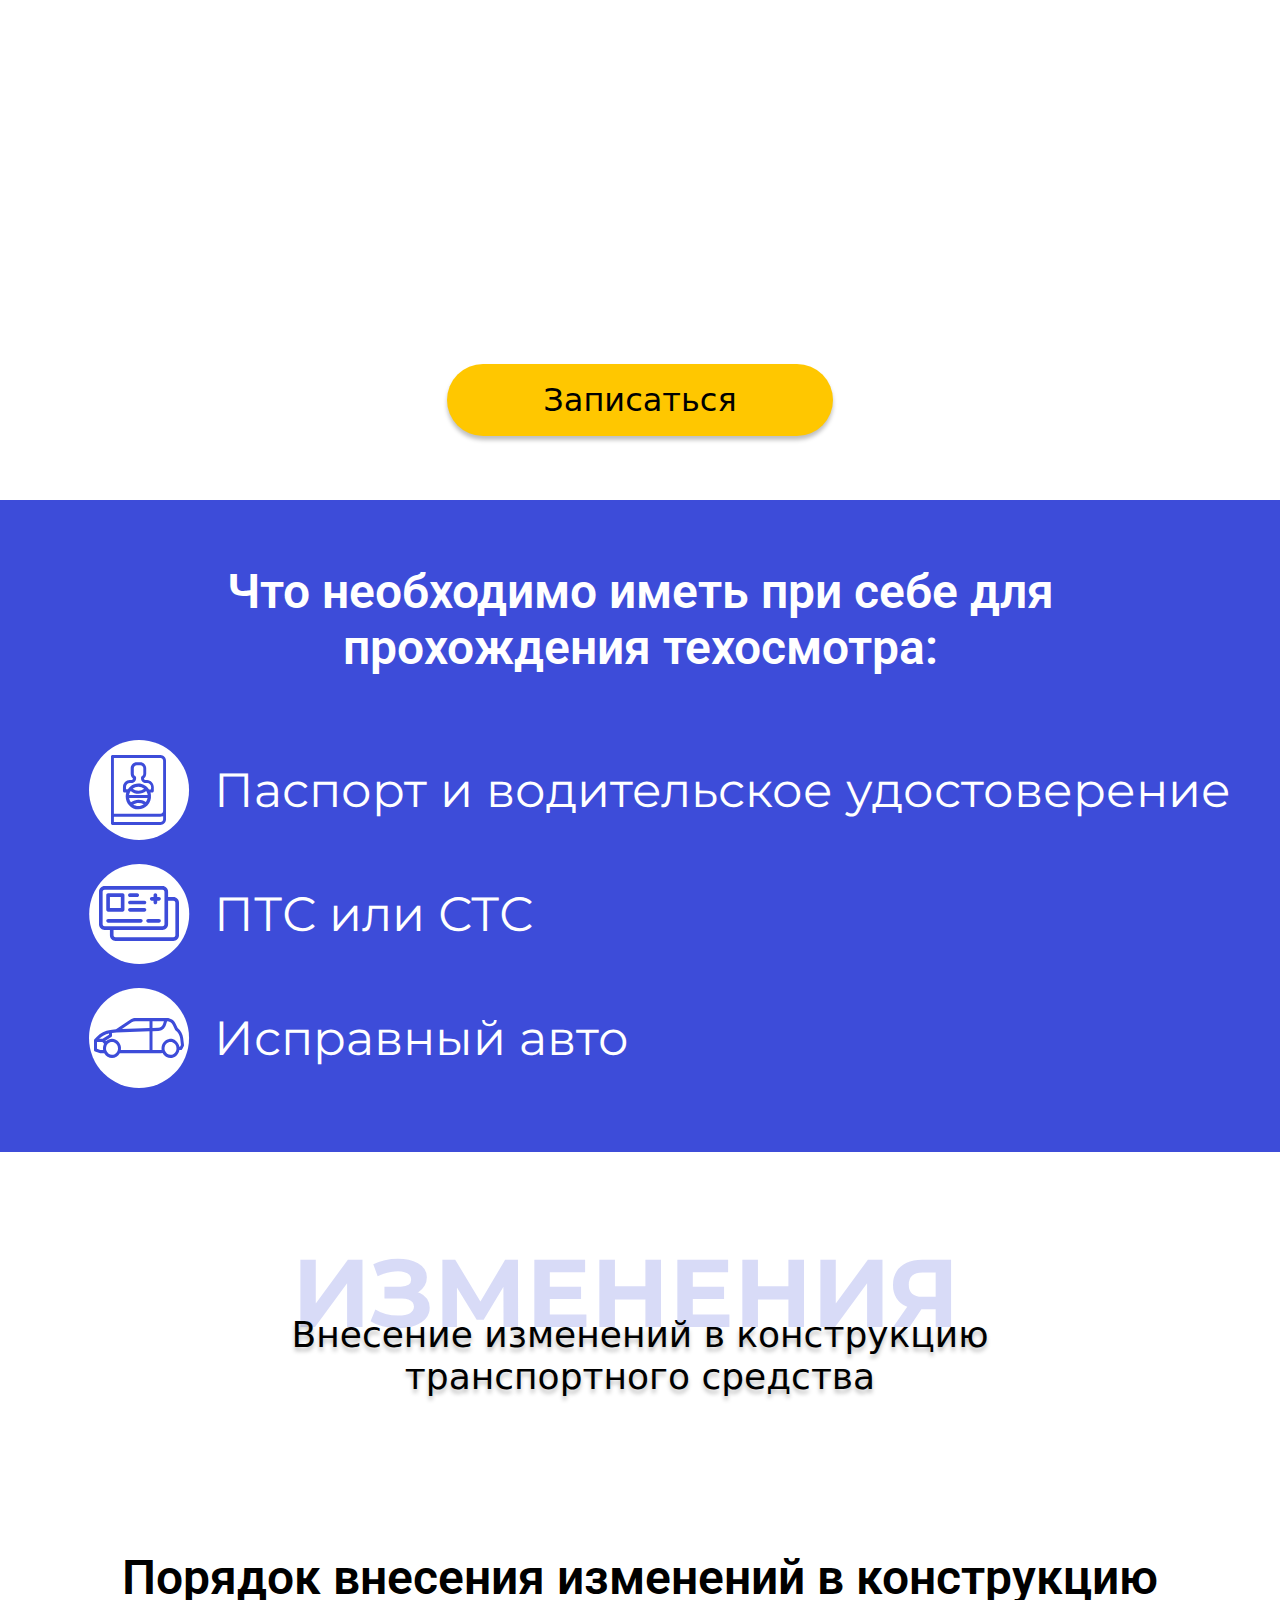
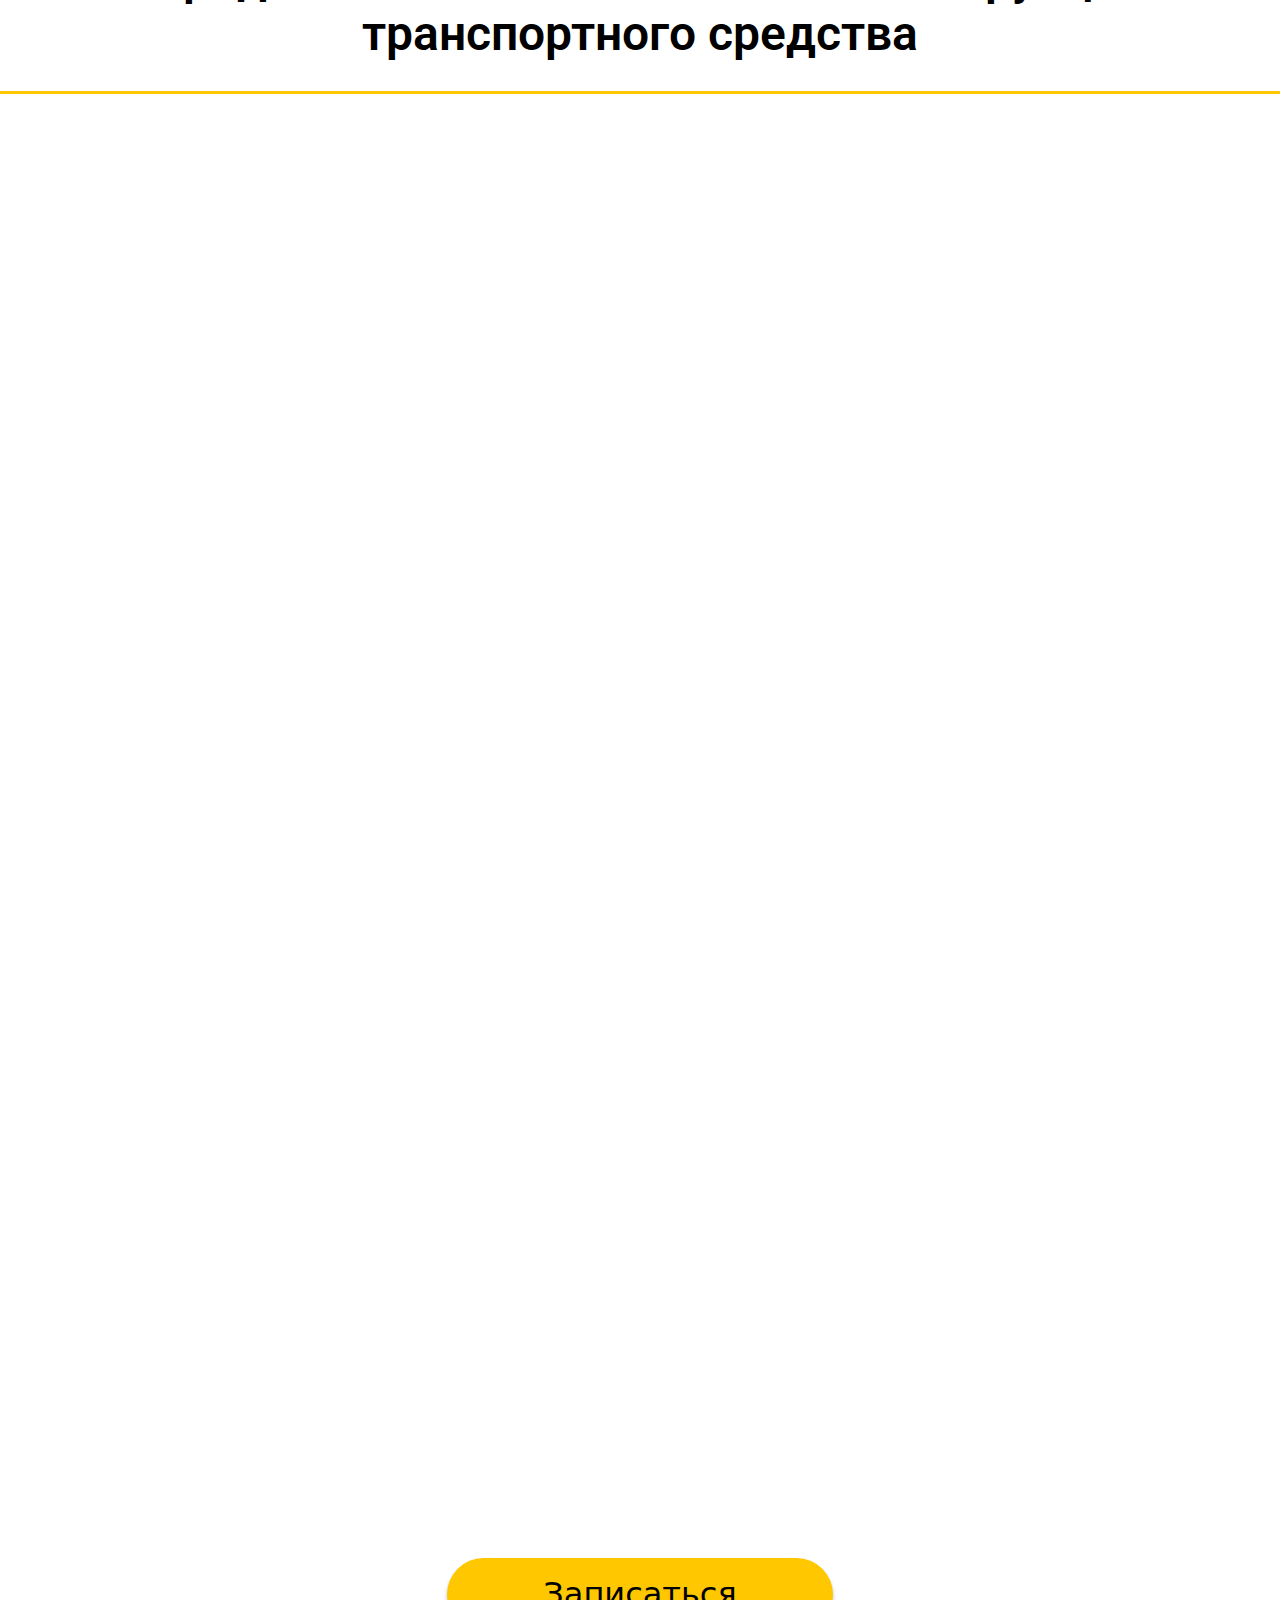
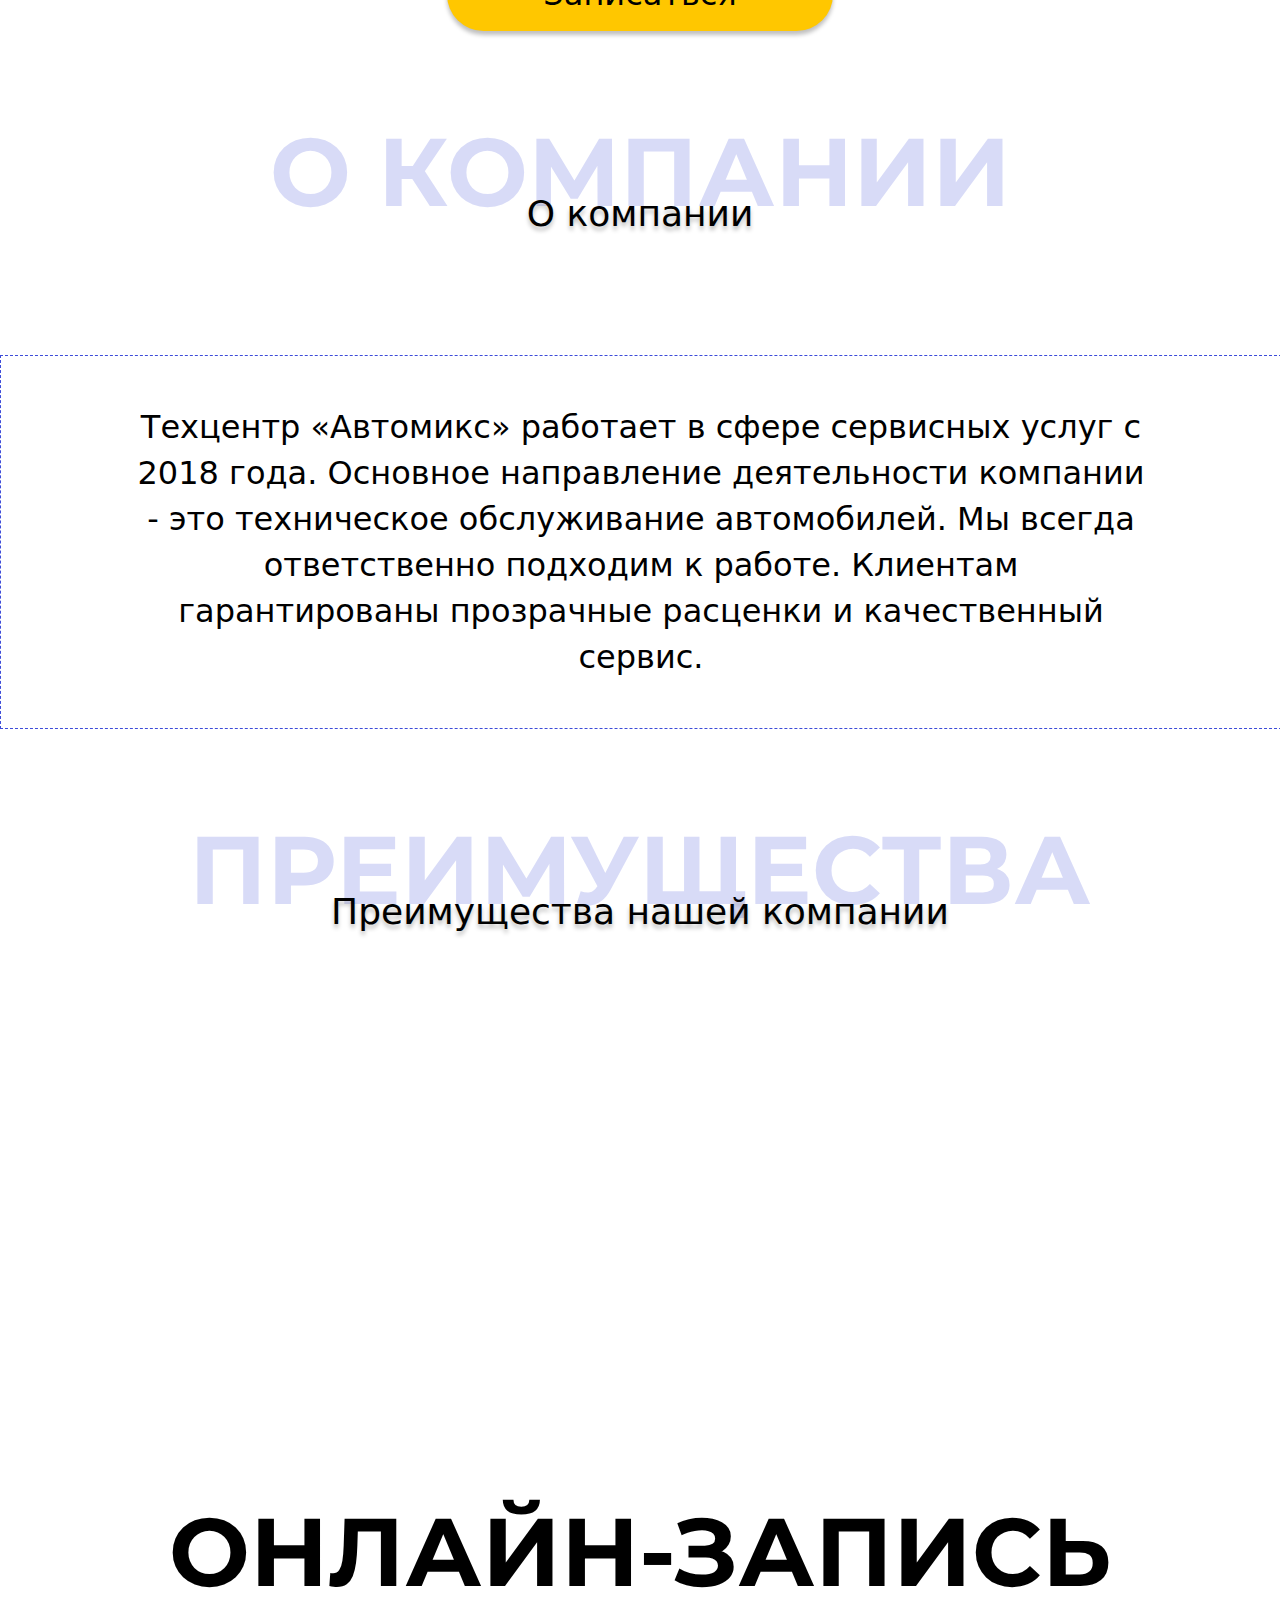
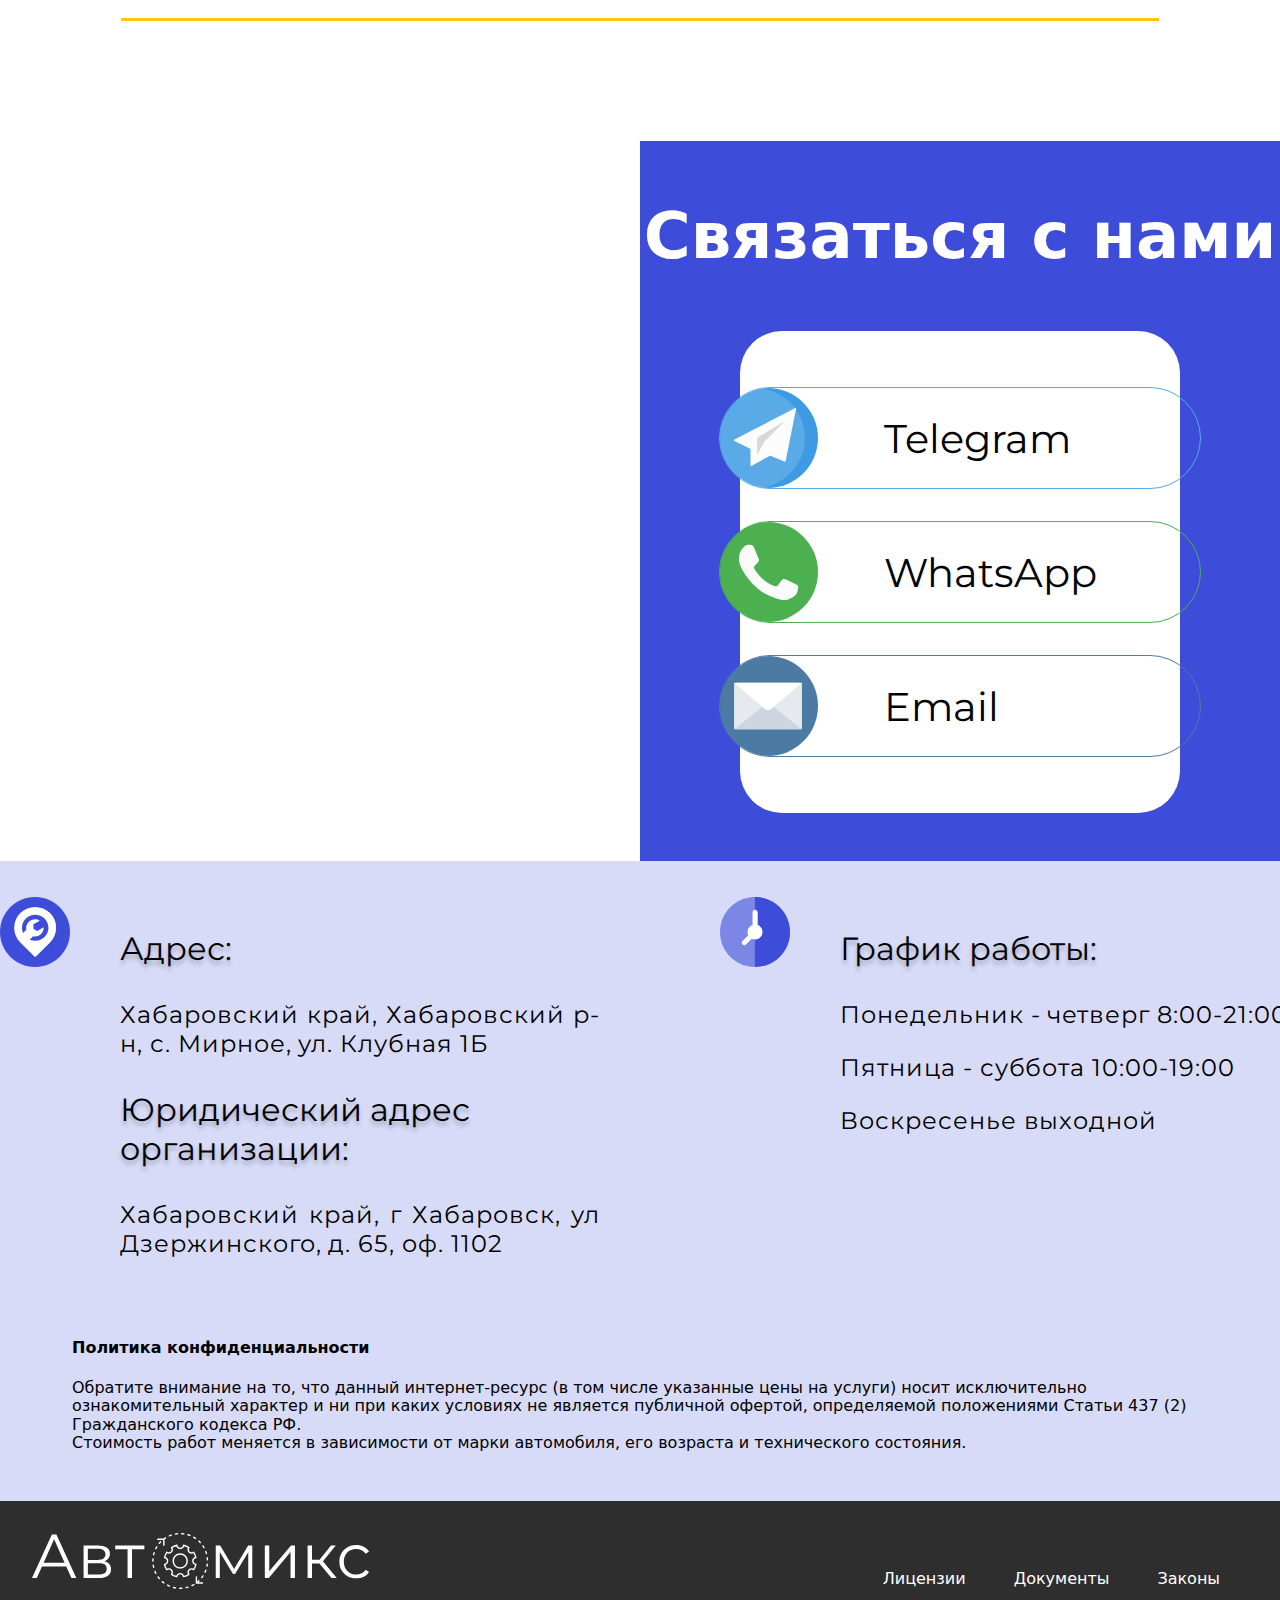
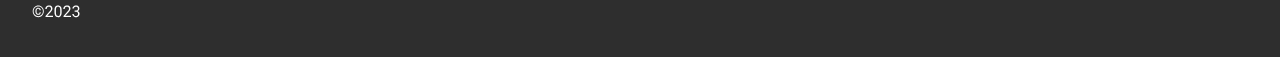
<file: avtomix/index.html>
<!DOCTYPE html>
<html lang="гu">

<head>
  <meta charset="UTF-8">
  <meta http-equiv="X-UA-Compatible" content="IE=edge">
  <meta name="viewport" content="width=device-width, initial-scale=1.0">
  <link href="https://unpkg.com/aos@2.3.1/dist/aos.css" rel="stylesheet">
  <link rel="preconnect" href="https://fonts.googleapis.com">
  <link rel="preconnect" href="https://fonts.gstatic.com" crossorigin>
  <link
    href="https://fonts.googleapis.com/css2?family=Montserrat+Alternates&family=Montserrat:wght@100;200;300;400;500;600;700;800;900&family=Roboto:wght@100;300;400;500;700;900&display=swap"
    rel="stylesheet">
  <link rel="stylesheet" href="css/normalize.css">
  <link rel="stylesheet" href="css/style.css">
  <title>Автомикс</title>
</head>

<body>
  <div class="header">
    <div class="header-title">
      <a class="header-href" href=""><img class="header-title-img" src="img/title.svg" alt=""></a>
      <a class="header-adress-href" href="">г. Хабаровск, с. Мирное, ул. Клубная 1Б</a>
    </div>
    <div class="header-nav">
      <a href="" class="header-nav-item">Техосмотр</a>
      <a href="" class="header-nav-item">Изменения</a>
      <a href="" class="header-nav-item">О компании</a>
      <a href="" class="header-nav-item">Контакты</a>
      <img class="nav-home-icon" src="img/homeic.svg" alt="">
      <!-- <svg class="nav-home-icon" width="85" height="85" viewBox="0 0 85 85" fill="none" xmlns="http://www.w3.org/2000/svg">
        <circle cx="42.5" cy="42.5" r="42.5" fill="#3D4CD9" fill-opacity="0.8"/>
        <path d="M64.7166 41.1712L60.6126 37.072L44.2599 20.7209C44.0311 20.4923 43.7595 20.311 43.4605 20.1874C43.1616 20.0637 42.8412 20 42.5176 20C42.194 20 41.8736 20.0637 41.5747 20.1874C41.2757 20.311 41.0041 20.4923 40.7753 20.7209L24.398 37.0614L20.2834 41.1712C20.0969 41.3711 19.9953 41.6356 20.0002 41.9088C20.005 42.182 20.1158 42.4427 20.3093 42.636C20.5027 42.8292 20.7637 42.9399 21.0373 42.9447C21.3109 42.9495 21.5756 42.8481 21.7758 42.6618L24.0882 40.3521V62.5391C24.0882 63.1918 24.3478 63.8177 24.8099 64.2792C25.2719 64.7407 25.8986 65 26.5521 65H36.1645C36.8179 65 37.4446 64.7407 37.9067 64.2792C38.3687 63.8177 38.6283 63.1918 38.6283 62.5391V48.4766C38.6283 48.3834 38.6654 48.294 38.7314 48.228C38.7974 48.1621 38.8869 48.1251 38.9803 48.1251H46.0197C46.1131 48.1251 46.2026 48.1621 46.2686 48.228C46.3346 48.294 46.3717 48.3834 46.3717 48.4766V62.5391C46.3717 63.1918 46.6313 63.8177 47.0934 64.2792C47.5554 64.7407 48.1821 65 48.8355 65H58.4585C58.7821 65 59.1024 64.9363 59.4014 64.8127C59.7003 64.689 59.9719 64.5077 60.2007 64.2792C60.4295 64.0507 60.611 63.7794 60.7348 63.4808C60.8586 63.1823 60.9223 62.8622 60.9223 62.5391V40.3626L63.2242 42.6618C63.4244 42.8481 63.6891 42.9495 63.9627 42.9447C64.2363 42.9399 64.4973 42.8292 64.6907 42.636C64.8842 42.4427 64.995 42.182 64.9998 41.9088C65.0047 41.6356 64.9031 41.3711 64.7166 41.1712ZM58.8105 62.5391C58.8105 62.6323 58.7734 62.7217 58.7074 62.7877C58.6414 62.8536 58.5519 62.8906 58.4585 62.8906H48.8355C48.7422 62.8906 48.6527 62.8536 48.5867 62.7877C48.5206 62.7217 48.4836 62.6323 48.4836 62.5391V48.4766C48.4836 47.8239 48.224 47.198 47.7619 46.7365C47.2999 46.275 46.6732 46.0157 46.0197 46.0157H38.9803C38.3268 46.0157 37.7001 46.275 37.2381 46.7365C36.776 47.198 36.5164 47.8239 36.5164 48.4766V62.5391C36.5164 62.6323 36.4794 62.7217 36.4134 62.7877C36.3473 62.8536 36.2578 62.8906 36.1645 62.8906H26.5521C26.4587 62.8906 26.3692 62.8536 26.3032 62.7877C26.2372 62.7217 26.2001 62.6323 26.2001 62.5391V38.2462L42.2501 22.2115C42.316 22.146 42.4053 22.1093 42.4982 22.1093C42.5912 22.1093 42.6804 22.146 42.7464 22.2115L58.807 38.2532L58.8105 62.5391Z" fill="white"/>
        </svg> -->
    </div>
  </div>
  <div class="slider">
    <div class="slider-title">
      Профессиональный <br> технический осмотр Вашего ТС <br> <br>
      <h2 id="slider-time">от 30 минут</h2> <br> Внесение изменений в конструкцию <br> транспортного средства
    </div>
    <div class="slider-btn">
      Записаться
    </div>
  </div>
  <div class="container">
    <div class="service-inspection">
      <div class="service-title">
        Техосмотр
        <div class="service-title-descr">
          Техосмотр
        </div>
      </div>
      <div class="service-inspection-download">
        <p>Постановление об установлении предельных размеров платы за проведение технического осмотра транспортных
          средств на территории Хабаровского края</p>
        <a class="postanovlenie" download="" href=""><img src="img/downloadpdf.svg" alt=""></a>
      </div>
      <div class="how-inspection">
        <div class="how-inspection-title">
          Как производится <br> технический осмотр?
        </div>
        <div class="how-inspection-points">
          <div data-aos="fade-right" id="zapis" class="how-inspection-point">
            <span class="point-number">1</span>
            <div class="text-box">
              <span class="point-content">Запись</span>
            </div>
          </div>
          <div data-aos="fade-left" id="osmotr" class="how-inspection-point">
            <span class="point-number">2</span>
            <div class="text-box">
              <span class="point-content">Осмотр ТС</span>
            </div>
          </div>
          <div data-aos="fade-right" id="oform-dk" class="how-inspection-point">
            <span class="point-number">3</span>
            <div class="text-box">
              <span class="point-content">Оформление ДК</span>
            </div>
          </div>
          <div data-aos="fade-left" id="oform-str" class="how-inspection-point">
            <span class="point-number">4</span>
            <div class="text-box">
              <span class="point-content">Оформление <br> страхового полиса</span>
            </div>
          </div>
          <div data-aos="fade-right" id="oform-gibdd" class="how-inspection-point">
            <span class="point-number">5</span>
            <div class="text-box">
              <span class="point-content">Регистрация ТС <br> в ГИБДД</span>
            </div>
          </div>
        </div>
        <div class="slider-btn">
          Записаться
        </div>
      </div>
    </div>
  </div>
  <div class="about-inspection">
    <div class="container">
      <div class="about-inspection-title">
        Что необходимо иметь при себе для <br> прохождения техосмотра:
      </div>
      <ul class="about-inspection-list">
        <li id="passport" class="about-inspection-list-item"> <img class="list-img" src="img/passport.svg" alt="">
          Паспорт и водительское удостоверение</li>
        <li id="pts-sts" class="about-inspection-list-item"> <img src="img/pts-sts.svg" alt="" class="list-img"> ПТС или
          СТС</li>
        <li id="auto" class="about-inspection-list-item"> <img src="img/car.svg" alt="" class="list-img"> Исправный авто
        </li>
      </ul>
    </div>
  </div>
  <div class="container">
    <div class="service-alteration">
      <div class="service-title">
        Изменения
        <div class="service-title-descr">
          Внесение изменений в конструкцию <br> транспортного средства
        </div>
      </div>
      <div class="how-alteration">
        <div class="how-alteration-title">
          Порядок внесения изменений в конструкцию транспортного средства
        </div>
        <div class="how-alteration-box">
          <div data-aos="fade-left" class="how-alteration-item how-alteration-item-left">
            <div class="how-alteration-number">
              1
            </div>
            <div class="how-alteration-content">
              Оформление заключения <br> технической экспертизы
            </div>
          </div>
          <div data-aos="fade-right" class="how-alteration-item how-alteration-item-right">
            <div class="how-alteration-content">
              Получение разрешения <br> в ГИБДД
            </div>
            <div class="how-alteration-number">
              2
            </div>
          </div>
          <div data-aos="fade-left" class="how-alteration-item how-alteration-item-left">
            <div class="how-alteration-number">
              3
            </div>
            <div class="how-alteration-content">
              Переоборудование и <br> проведение измерений
            </div>
          </div>
          <div data-aos="fade-right" class="how-alteration-item how-alteration-item-right">
            <div class="how-alteration-content">
              Оформление <br> заявления-декларации <br> и протокола
            </div>
            <div class="how-alteration-number">
              4
            </div>
          </div>
          <div data-aos="fade-left" class="how-alteration-item how-alteration-item-left">
            <div class="how-alteration-number">
              5
            </div>
            <div class="how-alteration-content">
              Прохождение техосмотра
            </div>
          </div>
          <div data-aos="fade-right" class="how-alteration-item how-alteration-item-right">
            <div class="how-alteration-content">
              Выдача СТКС <br> и отметка в ПТС
            </div>
            <div class="how-alteration-number">
              6
            </div>
          </div>
        </div>
        <div class="slider-btn">Записаться</div>
      </div>
    </div>
    <div class="about-us">
      <div class="service-title">
        О компании
        <div class="service-title-descr">
          О компании
        </div>
      </div>
      <div class="about-us-box">
        Tехцентр «Автомикс» работает в сфере сервисных услуг с 2018 года. Основное направление деятельности компании - это техническое обслуживание автомобилей. Мы всегда ответственно подходим к работе. Клиентам гарантированы прозрачные расценки и качественный сервис.
      </div>
    </div>
    <div class="preferences">
      <div class="service-title">
        Преимущества
        <div class="service-title-descr">
          Преимущества нашей компании
        </div>
      </div>
      <div class="pref-cards-box">
        <div data-aos="fade-right" data-aos-offset="260" data-aos-duration="800" class="pref-card pref-card-left">
          <div class="front"><p class="incard-text">Расчет стоимости до начала работ</p></div>
          <div class="back"><p class="incard-text">Вы узнаете стоимость всей работы перед ее началом</p></div>
        </div>
        <div data-aos="fade-up" data-aos-offset="260" data-aos-duration="800" class="pref-card pref-card-middle">
          <div class="front"><p class="incard-text">План необходимых работ по результатам диагностики</p></div>
          <div class="back"><p class="incard-text">Мы составляем предварительный план после диагностики вашего ТС</p></div>
        </div>
        <div data-aos="fade-left" data-aos-offset="260" data-aos-duration="800" class="pref-card pref-card-right">
          <div class="front"><p class="incard-text">Соблюдение обозначенных сроков</p></div>
          <div class="back"><p class="incard-text">Мы всегда четко придерживаемся обозначенным срокам</p></div>
        </div>
      </div>
    </div>
    <div class="online-appointment">
      <div class="service-title">
        Онлайн-запись
      </div>
    </div>
  </div>
  <div class="contact-us">
    <div class="map">
      <iframe src="https://yandex.ru/map-widget/v1/?um=constructor%3A6788de65b5aa5c89674df2a646d2d695b234a7b98812b872a7af991032e304e2&amp;source=constructor" width="100%" height="720" frameborder="0"></iframe>
    </div>
    <div class="contact-us-block">
      <div class="contact-us-title">
        Связаться с нами
      </div>
      <div class="contact-us-box">
        <a id="Telegram-btn" class="contact-us-btn"><p class="contact-us-btn-text">Telegram</p></a>
        <a id="WhatsApp-btn" class="contact-us-btn"><p class="contact-us-btn-text">WhatsApp</p></a>
        <a id="Email-btn" class="contact-us-btn"><p class="contact-us-btn-text">Email</p></a>
      </div>
    </div>
  </div>
  <div class="foot-info">
    <div class="system-info">
      <div class="block-50 adress-info">
        <h3>Адрес:</h3>
        <p>Хабаровский край, Хабаровский р-н, с. Мирное, ул. Клубная 1Б</p>
        <h3>Юридический адрес организации:</h3>
        <p>Хабаровский край, г Хабаровск, ул Дзержинского, д. 65, оф. 1102</p>
      </div>
      <div class="block-50 worktime-info">
        <h3>График работы:</h3>
        <p>Понедельник - четверг 8:00-21:00</p>
        <p>Пятница - суббота 10:00-19:00</p>
        <p>Воскресенье выходной</p>
      </div>
    </div>
    <div class="confidence-info">
      <h4>Политика конфиденциальности</h4>
      <p>Обратите внимание на то, что данный интернет-ресурс (в том числе указанные цены на услуги) носит исключительно ознакомительный характер и ни при каких условиях не является публичной офертой, определяемой положениями Статьи 437 (2) Гражданского кодекса РФ. <br> Стоимость работ меняется в зависимости от марки автомобиля, его возраста и технического состояния.</p>
    </div>
  </div>
  <div class="footer">
    <div class="foot-logo">
      <a href=""><img src="img/foot-logo.svg" alt=""></a>
    </div>
    <div class="foot-nav">
      <a class="foot-nav-item">Лицензии</a>
      <a class="foot-nav-item">Документы</a>
      <a class="foot-nav-item">Законы</a>
    </div>
  </div>
</body>
<script defer src="https://unpkg.com/aos@2.3.1/dist/aos.js"></script>
<script defer src="https://cdnjs.cloudflare.com/ajax/libs/gsap/3.11.4/gsap.min.js"></script>
<script defer src="js/script.js"></script>
</html>
</file>
<file: css/style.css>
body {
  font-family: system-ui, -apple-system, BlinkMacSystemFont, 'Segoe UI', Roboto, Oxygen, Ubuntu, Cantarell, 'Open Sans', 'Helvetica Neue', sans-serif;
  background-image: url(../img/back.svg);
  background-size: contain;
  background-position: 0px 1040px;
}

a {
  cursor: pointer;
}

.mobile-menu {
  display: none;
}


/* header */

.sticky {
  position: fixed;
  top: 0;
  width: 100%
}

.content {
  padding-top: 112px;
}

#header-scrolled {
  position: fixed;
  width: 100%;
  transition: all .5s;
}

#header-scrolled.header-out {
  transform: translateY(-100%);
}

.header-title {
  width: max-content;
  display: flex;
  flex-direction: column;
  justify-content: center;
  padding: 16px;
}

.header {
  width: 100%;
  display: flex;
  background-color: #2e2e2e;
  align-items: center;
  justify-content: space-between;
  z-index: 999;
}

.header-href {
  width: auto;
  height: auto;
}

.header-title-img {}

.header-adress-href {
  text-decoration: none;
  color: white;
}

.header-nav {
  display: flex;
  justify-content: center;
  align-items: center;
  width: max-content;
  max-width: 100%;
  height: max-content;
  border: solid 1px white;
  border-radius: 64px;
  margin: 16px;
}

.header-nav a {
  text-decoration: none;
}

.header-nav-item {
  width:max-content;
  color: white;
  margin-left: 36px;
  padding: 6px 12px;
  font-size: 28px;
  border-radius: 24px;
  transition: all .4s;
  text-align:center;
}

.header-nav-item:hover {
  background-color: white;
  color: black;
}

.header-open-btn {
  display: flex;
  justify-content: center;
  align-items: center;
  margin: 4px;
  margin-left: 24px;
  padding: 0;
  transition: all .4s;
}

.nav-home-icon {
  width: 85px;
  border-radius: 85px;
  transition: all 0.4s;
  translate: 0.4s;
}

.nav-home-icon:hover {
  content: url(../img/homeic_black.svg);
  transition: all .4s;
}

.izmenenya-nav {
    width:fit-content;
    text-align:center;
}

.header-nav-closed {
  transition: all .4s;
  font-size: 0px !important;
  padding: 0 !important;
  margin: 0 !important;
}

.header-close-btn {
  transition: all .4s;
  margin: 4px;
  rotate: 720deg;
}



/* slider */

.slider {
  width: 100%;
  height: max-content;
  background-color: #3D4CD9;
  background-image: url(../img/logovector.svg);
  background-size: 520px;
  background-repeat: no-repeat;
  background-position: right;
  padding-bottom: 60px;
}

.slider-title {
  color: white;
  font-size: 58px;
  padding: 120px 0 60px 80px;
  font-weight: 600;
  font-family: 'Rubik', sans-serif;
}

#slider-time {
  color: rgba(255, 199, 0, 1);
  font-size: 96px;
  margin: 0;
}

.slider-btn {
  margin-left: 120px;
  width: max-content;
  display: block;
  padding: 24px 122px;
  color: black;
  font-size: 40px;
  font-weight: 600;
  font-family: 'Montserrat', sans-serif;
  background-color: rgba(255, 199, 0, 1);
  border-radius: 48px;
  transition: all 0.4s;
  cursor: pointer;
  box-shadow: 0px 4px 4px rgba(0, 0, 0, 0.25);
}

.slider-btn:hover {
  background-color: white;
  color: #3D4CD9;
}

/* container */

.container {
  width: 1200px;
  margin: auto;
}

.service-inspection {}

.service-title {
  font-size: 96px;
  color: rgba(61, 76, 217, 0.2);
  display: block;
  margin: auto;
  width: fit-content;
  text-transform: uppercase;
  font-family: 'Montserrat', sans-serif;
  font-weight: 700;
  position: relative;
  line-height: 42px;
  margin-top: 0;
  padding-top: 120px;
  margin-bottom: 80px;
  padding-bottom: 20px;
  text-align: center;
  background: url(../img/line.svg) no-repeat bottom;
}

.service-title-descr {
  color: black;
  text-transform: uppercase;
  font-family: 'Rubik', sans-serif;
  font-weight: 500;
  font-size: 36px;
  margin: auto;
  text-align: center;
  margin-top: 0;
  text-shadow: 0px 4px 4px rgba(0, 0, 0, 0.25);
}

.service-inspection-download {
  display: block;
  margin: auto;
  width: 720px;
  border: 2px dashed rgba(0, 20, 205, 0.8);
  border-radius: 54px;
  margin-bottom: 64px;
}

.service-inspection-download p {
  padding: 48px;
  padding-bottom: 22px;
  font-family: 'Roboto', sans-serif;
  font-style: normal;
  font-weight: 300;
  font-size: 22px;
  line-height: 36px;
  text-align: center;
}

.postanovlenie {
  width: max-content;
  display: block;
  margin: auto;
  margin-bottom: 48px;
}

.postanovlenie img {
  width: 160px;
}

.sanctions {
  max-width: 100%;
  background-color: rgba(255, 199, 0, 1);
  border-radius: 24px;
  margin-bottom: 80px;
  padding: 12px 36px;
  padding-left: 64px;
  background-image: url(../img/warning.svg);
  background-size: 48px;
  background-repeat: no-repeat;
  background-position: left;
  background-position: 8px;
}

.sanctions p {
  font-size: 24px;
}

.how-inspection {}

.how-inspection-title {
  font-family: 'Roboto', sans-serif;
  font-style: normal;
  font-weight: 600;
  font-size: 56px;
  line-height: 75px;
  text-align: center;
  margin-bottom: 104px;
  background-image: url(../img/line.svg);
  background-repeat: no-repeat;
  background-position: 0px 177px;
  height: 180px;
  /* background-color: #3D4CD9;
  border-radius: 64px;
  color: white;
  padding: 24px 8px; */
}

.how-inspection-points {
  width: 960px;
  margin: auto;
}

.how-inspection-point {
  width: 960px;
  height: 210px;
  border: 1px solid black;
  border-radius: 121px;
  position: relative;
  background-repeat: no-repeat;
  background-position: 740px;
  margin-bottom: 80px;
}

#zapis {
  background-image: url(../img/zapis.svg);
}

#osmotr {
  background-image: url(../img/osmotr.svg);
}

#oform-dk {
  background-image: url(../img/oform-dk.svg);
}

#oform-str {
  background-image: url(../img/oform-str.svg);
}

#oform-gibdd {
  background-image: url(../img/oform-gibdd.svg);
}

.text-box {
  text-align: center;
  display: flex;
  align-items: center;
  justify-content: center;
  width: 100%;
  height: 100%;
}

.point-number {
  font-family: 'Roboto', sans-serif;
  font-style: normal;
  font-weight: 700;
  font-size: 128px;
  line-height: 150px;
  color: rgba(61, 76, 217, 0.2);
  padding-left: 32px;
  position: absolute;
  top: 32px;
  left: 20px;
}

.point-content {
  font-family: 'Roboto', sans-serif;
  font-style: normal;
  font-weight: 300;
  font-size: 56px;
  line-height: 66px;
}

.about-inspection .slider-btn {
  display: block;
  width: max-content;
  margin: auto;
  margin-top: 48px;
}

.about-inspection {
  width: 100%;
  background-color: #3D4CD9;
  padding-bottom: 64px;
}

.about-inspection-title {
  display: block;
  width: max-content;
  margin: auto;
  color: white;
  font-family: 'Roboto', sans-serif;
  font-style: normal;
  font-weight: 600;
  font-size: 48px;
  line-height: 56px;
  text-align: center;
  padding: 42px;
  padding-top: 16px;
}

.about-inspection-list {
  width: max-content;
  list-style: none;
  color: white;
  font-family: 'Montserrat', sans-serif;
  font-style: normal;
  font-weight: 400;
  font-size: 32px;
  line-height: 42px;
  display: block;
  margin: auto;
}

.about-inspection-list-item {
  margin-bottom: 24px;
  display: flex;
  flex-direction: row;
  justify-content: start;
  align-items: center;
  border-radius: 100px;
  padding-right: 32px;
  transition: all .4s;
}


.about-inspection-list-item:last-child {
  margin-bottom: 0;
}

.list-img {
  width: 72px;
  margin-right: 24px;
}

.service-alteration .service-title {}

.service-alteration .service-title-descr {}

.how-alteration {}

.how-alteration-box {
  display: flex;
  flex-direction: row;
  justify-content: center;
  flex-wrap: wrap;
}

.how-alteration-title {
  font-family: 'Roboto', sans-serif;
  font-style: normal;
  font-weight: 600;
  font-size: 48px;
  line-height: 56px;
  text-align: center;
  margin-bottom: 96px;
  padding: 32px 0px;
  background-image: url(../img/line.svg);
  background-position: bottom;
  background-repeat: no-repeat;
}

.how-alteration-item {
  display: flex;
  flex-direction: row;
  align-items: center;
  background-color: #3D4CD9;
  width: 540px;
  height: 120px;
  border-radius: 42px;
  margin-bottom: 24px;
}

.how-alteration-item:last-child {
  margin-bottom: 64px;
}

.how-alteration-item-right {
  margin-left: 320px;
  box-shadow: 10px 10px 10px rgba(0, 0, 0, 0.25);
}

.how-alteration-item-left {
  margin-right: 320px;
  box-shadow: -10px 10px 10px rgba(0, 0, 0, 0.25);
}

.how-alteration-number {
  width: max-content;
  font-family: 'Roboto', sans-serif;
  font-style: normal;
  font-weight: 700;
  font-size: 48px;
  line-height: 74px;
  padding: 0px 24px;
  margin-left: 30px;
  background-color: white;
  border-radius: 1000px;
}

.how-alteration-item-right .how-alteration-number {
  margin-right: 30px;
  margin-left: 0;
}

.how-alteration-content {
  display: block;
  margin: auto;
  width: max-content;
  color: white;
  font-family: 'Roboto', sans-serif;
  font-style: normal;
  font-weight: 700;
  font-size: 26px;
  line-height: 41px;
  text-align: center;
}

.how-alteration .slider-btn {
  display: block;
  width: max-content;
  margin: auto;
}

.how-alteration .slider-btn:hover {
  background-color: #3D4CD9;
  color: white;
}

.about-us {}

.about-us-box {
  display: block;
  margin: auto;
  width: 1024px;
  border: 1px dashed #3D4CD9;
  font-style: normal;
  font-weight: 400;
  font-size: 32px;
  line-height: 46px;
  text-align: center;
}

.about-us-box p {
  margin: 48px 64px;
}

.preferences {}

.pref-cards-box {
  display: flex;
  flex-direction: row;
  justify-content: space-evenly;
}

.pref-card {
  width: 260px;
  height: 260px;
  /* background-color: #3D4CD9; */
  border-radius: 20px;
  font-family: 'Roboto', sans-serif;
  font-style: normal;
  font-weight: 600;
  font-size: 24px;
  line-height: 36px;
  display: flex;
  align-items: center;
  text-align: center;
  color: white;
  transition: all .6s;
  position: relative;
}

.front img {
  width: 120px;
}

.front,
.back {
  width: 100%;
  height: 100%;
  padding: 0px;
  margin: 0;
  position: absolute;
  top: 0;
  left: 0;
  display: flex;
  justify-content: center;
  align-items: center;
  backface-visibility: hidden;
  transition: all .6s;
  box-shadow: 0 10px 10px rgba(0, 0, 0, 0.3);
}

.front p,
.back p {
  padding: 45px;
}

.front {
  background-color: #3D4CD9;
}

.back {
  background-color: rgba(255, 199, 0, 1);
}

.pref-card .front {
  background-size: 144px;
}


.pref-card-left .front {
  border-radius: 20px 20px 20px 155px;
  background-image: url(../img/calculate.svg);
  background-repeat: no-repeat;
  background-position: center;
}

.pref-card-left .back {
  color: black;
  border-radius: 20px 20px 155px 20px;
  transform: rotateY(180deg);
}


.pref-card-middle .front {
  border-radius: 60px 20px;
  background-image: url(../img/plan.svg);
  background-repeat: no-repeat;
  background-position: center;
}

.pref-card-middle .back {
  color: black;
  border-radius: 20px 60px;
  transform: rotateX(180deg);
}

.pref-card-right .front {
  border-radius: 20px 20px 155px 20px;
  background-image: url(../img/deadline.svg);
  background-repeat: no-repeat;
  background-position: center;
}

.pref-card-right .back {
  color: black;
  border-radius: 20px 20px 20px 155px;
  transform: rotateY(-180deg);
}




.pref-card:hover .front {
  transform: rotateY(180deg);
}

.pref-card:hover .back {
  transform: rotateY(360deg);
}

.pref-card-middle:hover .front {
  transform: rotateX(180deg);
}

.pref-card-middle:hover .back {
  transform: rotateX(360deg);
}

.pref-card-right:hover .front {
  transform: rotateY(-180deg);
}

.pref-card-right:hover .back {
  transform: rotateY(-360deg);
}




/* .pref-card-left {
  border-radius: 20px 20px 20px 155px;
} */

.pref-card-middle {
  border-radius: 60px 20px;
}

.pref-card-right {
  border-radius: 20px 20px 155px 20px;
}

/* .incard-text {
  padding: 45px;
} */


.online-appointment {
  padding: 0;
  margin: 0;
  width: 100%;
  padding-bottom: 64px;
  background-color: #fff;
}


.easyweek-widget {
  width: 100%;
  height: 825px;
  overflow: hidden;
  background-color: #fff;
}


.online-appointment .service-title {
  font-family: 'Montserrat', sans-serif;
  color: black;
  background-image: url(../img/line.svg);
  background-repeat: no-repeat;
  background-position: bottom;
  padding: 48px;
  margin-bottom: 64px;
  padding-top: 120px;
}

.contact-us {
  display: flex;
  flex-direction: row;
  justify-content: center;
}

.map {
  width: 50%;
  height: 600px;
}

.contact-us-block {
  background-color: #3D4CD9;
  width: 50%;
  height: 600px;
  background-image: url(../img/contact-us-back.svg);
  background-repeat: no-repeat;
  background-position: right;
  background-size: 240px;
}

.contact-us-title {
  padding: 36px 0;
  font-style: normal;
  font-weight: 700;
  font-family: 'Montserrat', sans-serif;
  color: white;
  display: block;
  margin-left: 72px;
  width: max-content;
  margin-bottom: 16px;
}

.contact-us-title h3 {
  font-size: 47px;
  text-transform: uppercase;
  display: block;
  width: max-content;
  margin: 0;
}

.contact-us-title p {
  font-size: 16px;
  font-weight: 500;
  line-height: 1.5;
  margin: 0;
}


.contact-us-box {
  width: 436px;
  padding: 42px;
  margin-left: 72px;
  background-color: white;
  border-radius: 42px;
  display: flex;
  flex-direction: column;
  justify-content: center;
  align-items: center;
}

.contact-us-btn {
  text-decoration: none;
  color: #2e2e2e;
  width: 360px;
  height: 72px;
  border: #2e2e2e 1px solid;
  border-radius: 56px;
  margin-bottom: 32px;
  display: flex;
  align-items: center;
  background-repeat: no-repeat;
  background-size: 72px;
  position: relative;
  overflow: hidden;
  z-index: 1;
  transition: all 0.4s;
  justify-content: center;
}

#Telegram-btn {
  border-color: #59AAE7;
}

#Telegram-btn::before {
  background-color: #59AAE7;
  background-image: url(../img/tg.svg);
  border-radius: 56px;
  background-repeat: no-repeat;
  background-position: right;
}

#WhatsApp-btn::before {
  background-color: #4CAF50;
  background-image: url(../img/whts.svg);
  border-radius: 56px;
  background-repeat: no-repeat;
  background-position: right;
}

#Email-btn::before {
  background-color: #4B7BA3;
  background-image: url(../img/email.svg);
  border-radius: 56px;
  background-repeat: no-repeat;
  background-position: right;
}

#WhatsApp-btn {
  border-color: #4CAF50;
}


#Email-btn {
  border-color: #4B7BA3;
}


.contact-us-btn:last-child {
  margin-bottom: 0;
}

.contact-us-btn::before {
  background-size: 72px;
  content: "";
  position: absolute;
  top: 0;
  left: 0;
  width: 100%;
  height: 100%;
  transition: all 0.4s;
  z-index: -2;
  transform: translateX(-288px);
}

.contact-us-btn:hover::before {
  transform: translateX(0);
}

.contact-us-btn:hover {
  color: white;
  background-position: right;
  transition: all 0.4s;
}

.contact-us-btn p {
  font-family: 'Montserrat', sans-serif;
  font-style: normal;
  font-weight: 400;
  font-size: 36px;
  line-height: 49px;
  display: block;
  margin: 0;
  transition: all 0.4s;
  margin-left: 48px;
}

.contact-us-btn:hover p {
  margin-right: 64px;
}

.foot-info {
  width: 100%;
  background-color: rgba(61, 76, 217, 0.2);
}

.system-info {
  font-family: 'Montserrat', sans-serif;
  display: flex;
  flex-direction: row;
  justify-content: space-between;
  margin: auto;
}



.adress-info {
  background-image: url(../img/adress.svg);
}

.worktime-info {
  background-image: url(../img/worktime.svg);
}


.block-50 {
  width: 50%;
  padding-left: 96px;
  margin: 36px 0;
  margin-left: 24px;
  background-repeat: no-repeat;
  background-position: top left;
}

.block-50 h3 {
  font-weight: 400;
  font-size: 32px;
  line-height: 39px;
  text-shadow: 0px 4px 4px rgba(0, 0, 0, 0.25);
}

.block-50 p {
  font-style: normal;
  font-weight: 400;
  font-size: 24px;
  line-height: 29px;
  text-align: left;
  letter-spacing: 0.04em;
}

.confidence-info {
  padding: 0 72px 32px 72px;
}

.footer {
  width: 100%;
  background-color: #2e2e2e;
  display: flex;
  flex-direction: row;
  justify-content: space-between;
}

.foot-logo {
  padding: 32px;
  display: inline-block;
  width: max-content;
}

.foot-nav {
  display: inline-block;
  width: max-content;
  display: flex;
  align-items: center;

}

.foot-nav-item {
  margin-right: 24px;
  color: white;
  padding: 6px 12px;
  transition: all 0.4s;
  border-radius: 12px;
}

.foot-nav-item:last-child {
  margin-right: 48px;
}

.foot-nav-item:hover {
  background-color: white;
  color: #2e2e2e;
}









@media (max-width:1520px) {

  .content {
    padding-top: 48px;
  }

  .header {}

  .header-title {}

  .header-nav-item {
    font-size: 24px;
    margin-left:24px;
  }

  .nav-home-icon {
    width: 64px;
    height: 64px;
  }

  .slider {
    background-size: 320px;
  }

  .slider-title {
    color: white;
    font-size: 48px;
    padding-left: 56px;
  }

  #slider-time {
    color: rgba(255, 199, 0, 1);
    font-size: 72px;
  }

  .slider-btn {
    font-size: 32px;
    padding: 18px 96px;
  }

  .contact-us-block {
    background-size: 200px;
  }


}

@media (max-width:1470px) {
    .header-nav-item {
        margin-left:16px;
        font-size:20px;
    }
}

@media (max-width:1350px) {
    .header-nav-item {
        margin-left:16px;
        font-size:16px;
    }
}

@media (min-width:1512px) {
  .contact-us-block {
    background-size: 240px;
  }
}

/* @media (max-width:1279px) {
  .header {
    justify-content: space-between;
  }

  .header-nav-item {
    transition: all .4s;
    font-size: 0px;
    padding: 0;
    margin: 0;
  }

  .header-nav-closed {
    width: max-content;
    color: white;
    margin-left: 6px !important;
    padding: 10px 6px !important;
    font-size: 8px !important; 
    font-weight: 400 !important;
    border-radius: 24px !important;
    transition: all .4s !important;
  }

  .header-close-btn {
    width: 32px;
    display: flex;
    justify-content: center;
    align-items: center;
    margin: 4px;
    margin-left: 12px;
    padding: 0;
    transition: all .4s;
    rotate: 720deg;
  }

  .header-open-btn {
    transition: all .4s;
    margin: 4px;
    rotate: 720deg;
  }

  .nav-home-icon {
    width: 32px;
    height: 32px;
    border-radius: 85px;
    transition: all 0.4s;
    translate: 0.4s;
  }

  .header-title img {
    width: 100%;
  }
  
  .header-href {
    display: flex;
    align-items: center;
    justify-content: center;
  }

  .header-adress-href {
    display: none;
  }
} */

@media (max-width:1279px) {

  .pref-card:active .front {
    transform: rotateY(180deg) !important;
  }

  .pref-card:active .back {
    transform: rotateY(360deg) !important;
  }

  .pref-card-middle:target .front {
    transform: rotateX(180deg);
  }

  .pref-card-middle:target .back {
    transform: rotateX(360deg);
  }

  .pref-card-right:target .front {
    transform: rotateY(-180deg);
  }

  .pref-card-right:target .back {
    transform: rotateY(-360deg);
  }

  .container {
    width: 360px;
  }

  .content {
    padding-top: 32px;
  }

  .header {
    justify-content: space-between;
    width: auto;
  }

  .header-nav-item {
    width: max-content;
    transition: all .4s;
    font-size: 0px;
    padding: 0;
    margin: 0;
  }

  .header-nav-closed {
    width: max-content;
    color: white;
    margin-left: 6px !important;
    padding: 10px 6px !important;
    font-size: 18px !important;
    font-weight: 400 !important;
    border-radius: 24px !important;
    transition: all .4s !important;
  }


  .header-close-btn {
    display: flex;
    justify-content: center;
    align-items: center;
    margin: 4px;
    margin-left: 12px;
    padding: 0;
    transition: all .4s;
    rotate: 720deg;
  }

  .header-open-btn {
    transition: all .4s;
    margin: 4px;
    rotate: 720deg;
  }

  .nav-home-icon {
    width: 48px;
    height: 48px;
    border-radius: 85px;
    transition: all 0.4s;
    translate: 0.4s;
  }

  .header-title img {
    max-width: 90%;
  }

  .header-href {
    display: flex;
    align-items: center;
    justify-content: center;
  }

  .header-adress-href {
    display: none;
  }

  .slider {
    width: 100%;
    background-image: none;
    padding-bottom: 36px;
  }

  .slider-title {
    padding: 20px;
    padding-top: 80px;
    max-width: 360px;
    font-size: 24px;
    text-align: center;
    margin-bottom: 24px;
    display: block;
    margin: auto;
    margin-bottom: 36px;
  }

  #slider-time {
    font-size: 36px;
  }

  .slider-btn {
    max-width: 200px;
    padding: 16px 32px;
    font-size: 20px;
    display: block;
    margin: auto;
    margin-bottom: 16px;
  }

  .service-title {
    width: 100%;
    font-size: 42px;
    margin-top: 48px;
    margin-bottom: 36px;
    color: #2e2e2e;
  }

  .service-title-descr {
    display: none;
  }

  .service-inspection-download {
    max-width: 100%;
    min-width: fit-content;
    background-color: #fff;
  }

  .service-inspection-download p {
    font-size: 18px;
    padding: 0;
    margin: 24px;
  }

  .postanovlenie {
    margin-bottom: 18px;
  }

  .sanctions {
    background-position: 8px 28px;
  }

  .sanctions p {
    font-size: 20px;
  }

  .about-inspection-title {
    padding: 12px 0;
    width: 100%;
    font-size: 32px;
    line-height: 36px;
  }

  .about-inspection-title p {
    margin-top: 32px;
    padding: 32px 18px;
    text-align: center;
    background-color: white;
    color: #3D4CD9;
    border-radius: 42px;
  }

  .about-inspection-list {
    width: 100%;
    padding: 0;
  }

  .about-inspection-list-item {
    width: 100%;
    font-size: 20px;
    line-height: 20px;
    padding: 0;
    display: block;
    margin: auto;
    text-align: center;
    margin-bottom: 48px;
  }

  .about-inspection-list-item:hover {
    color: white;
    background-color: #3D4CD9;
  }

  .list-img {
    width: 64px;
    height: 64px;
    display: block;
    width: 100%;
    margin: auto;
    margin-bottom: 12px;
  }

  .how-alteration-title {
    font-size: 24px;
    line-height: 36px;
  }

  .how-alteration-item {
    max-width: 360px;
    max-height: 100px;
  }

  .how-alteration-number {
    font-size: 36px;
    line-height: 36px;
    padding: 10px 18px;
  }

  .how-alteration-content {
    font-size: 18px;
    line-height: 32px;
  }

  .how-alteration-item-left,
  .how-alteration-item-right {
    margin: 0;
    margin-bottom: 24px;
  }

  .about-us-box {
    width: 100%;
    font-size: 20px;
    line-height: 32px;
    background-color: #fff;
  }

  .about-us-box p {
    padding: 0px;
    margin: 24px;
  }

  .preferences .service-title {
    font-size: 36px;
  }

  .pref-cards-box {
    display: flex;
    flex-direction: column;
    flex-wrap: wrap;
    justify-content: center;
    align-items: center;
  }

  .pref-card {
    width: 240px;
    height: 240px;
    margin-bottom: 32px;
  }

  .front,
  .back {
    border-radius: 30px !important;
  }

  .online-appointment {
    margin-bottom: -5px;
  }

  .online-appointment .service-title {
    width: 100%;
    padding: 0;
    display: block;
    margin: auto;
    font-size: 36px;
    margin-bottom: 48px;
  }

  .easyweek-widget {
    margin: 0;
    padding: 0;
  }

  .contact-us {
    display: flex;
    flex-direction: column-reverse;
    flex-wrap: wrap;
    justify-content: center;
    align-items: center;
  }

  .contact-us-block {
    width: 100%;
    display: flex;
    flex-direction: column;
    flex-wrap: wrap;
    justify-content: center;
    align-items: center;
    background-image: none;
  }

  .contact-us-title {
    margin: 0;
    display: flex;
    flex-direction: column;
    flex-wrap: wrap;
    align-items: center;
    justify-content: center;
  }

  .contact-us-title {
    width: 360px;
    background-image: url(../img/line.svg);
    background-position: top;
    background-repeat: no-repeat;
  }

  .contact-us-title h3 {
    font-size: 28px;
    text-align: center;
  }

  .contact-us-title p {
    text-align: center;
  }

  .contact-us-box {
    width: 360px;
    margin: 0;
    padding: 24px 0;
  }

  .contact-us-btn {
    width: 300px;
  }

  .contact-us-btn::before {
    transform: translateY(-228px);
  }

  .contact-us-btn-text {
    margin: 0 !important;
    font-size: 28px !important;
  }

  .map {
    width: 100%;
    height: 320px;
  }

  .system-info {
    width: auto;
    padding: 0 48px;
    display: flex;
    flex-direction: column;
    flex-wrap: wrap;
    justify-content: start;
  }

  .block-50 {
    width: 100%;
    padding: 48px 0;
    background-size: 48px;
    margin: 0;
  }

  .block-50:first-child {
    margin-top: 24px;
  }

  .block-50 h3 {
    font-size: 24px;
    margin: 8px 0;
  }

  .block-50 p {
    font-size: 18px;
    margin: 6px 0;
  }

  .footer {
    padding: 12px 0;
    display: flex;
    flex-direction: column;
    flex-wrap: wrap;
    justify-content: center;
    align-items: center;
  }

  .foot-logo {
    padding: 0;
  }

  .foot-nav-item:last-child {
    margin-right: 0;
  }

  .confidence-info p {
    font-size: 8px;
  }

}

@media (max-width:576px) {

  .header {
    justify-content: center;
  }

  .header-nav-closed {
    display: none;
  }

  .header-nav {
    display: none;
  }

  .service-title {
    padding-top: 0;
  }

  .nav-home-icon {
    width: 48px;
    height: 48px;
  }

  .mobile-menu {
    display: flex;
    flex-direction: row;
    flex-wrap: nowrap;
    justify-content: space-around;
    align-items: center;
    width: 100%;
    height: 70px;
    position: fixed;
    z-index: 10;
    bottom: 0;
    background-color: #3D4CD9;
  }

  .mobile-item {
    color: #fff;
    text-decoration: none;
  }

  .mobile-item {
    width: 64px;
    font-size: 9px;
    font-weight: 600;
    text-transform: uppercase;
    display: flex;
    flex-direction: column;
    align-items: center;
    justify-content: center;
    font-family: "Montserrat", sans-serif;
    transition: all .1s;
  }

  .mobile-menu-svg {
    width: 40px;
    height: 40px;
  }

  .mobile-menu-svg-center {
    width: 48px;
  }

  .active-menu-item {
    margin-bottom:8px;
    font-size: 11px;
    transition: all .1s;
  }


  .footer {
    display: none;
  }

  .foot-info {
    padding-bottom: 70px;
  }

  .online-appointment {
    padding-bottom: 0;
  }

}

@media (max-width:400px) {
  .header-nav-closed {
    display: none;
  }

  .nav-home-icon {
    width: 32px;
    height: 32px;
  }

  .header-nav {
    display: none;
  }

  .footer {
    display: none;
  }
}

@media (max-width:370px) {

  .header-nav {
    display: none;
  }

  .footer {
    display: none;
  }
  
  .header-nav-closed {
    display: none;
  }

  .container {
    max-width: 300px;
  }

  .nav-home-icon {
    width: 32px;
    height: 32px;
  }

  .service-title {
    font-size: 32px !important;
    max-width: 300px;
  }

  .service-inspection-download {
    max-width: 300px;
    min-width: 0;
    margin-bottom: 72px;
  }

  .service-inspection-download p {
    font-size: 18px;
    line-height: 32px;
  }

  .sanctions p {
    font-size: 18px;
  }

  .how-alteration-item {
    max-width: 300px;
    height: 75px;
  }

  .how-alteration-content {
    font-size: 14px !important;
  }

  .how-alteration-number {
    font-size: 28px;
    padding: 4px 14px;
  }

  .about-inspection-title {
    max-width: 300px;
    font-size: 24px;
  }

  .about-inspection-list {
    max-width: 300px;
  }

  .contact-us {
    max-width: 370px;
  }

  .contact-us-box {
    max-width: 300px;
  }

  .contact-us-btn {
    max-width: 260px;
  }

  .contact-us-btn-text {
    font-size: 24px !important;
  }

  .contact-us-title {
    max-width: 300px;
  }

  .contact-us-title h3 {
    font-size: 24px;
  }

  .foot-logo img {
    max-width: 300px;
  }

  .foot-nav-item {
    font-size: 12px;
  }

}



@media (max-width:360px) {
  .header-nav {
    display: none;
  }

  .footer {
    display: none;
  }
  
  .header-nav-closed {
    display: none;
  }
}

@media (max-width:340px) {
  .header-nav {
    display: none;
  }

  .footer {
    display: none;
  }
  
  .header-nav-closed {
    display: none;
  }
}
</file>
<file: avtomix/css/style.css>
body {
  font-family: system-ui, -apple-system, BlinkMacSystemFont, 'Segoe UI', Roboto, Oxygen, Ubuntu, Cantarell, 'Open Sans', 'Helvetica Neue', sans-serif;
}


/* header */

.header-title {
  width: max-content;
  display: flex;
  flex-direction: column;
  justify-content: center;
  padding: 16px;
}

.header {
  width: 100%;
  height: fit-content;
  display: flex;
  background-color: #2e2e2e;
  align-items: center;
  justify-content: space-between;
}

.header-href {
  width: auto;
  height: auto;
}

.header-title-img {

}

.header-adress-href {
  text-decoration: none;
  color: white;
}

.header-nav {
  display: flex;
  justify-content: center;
  align-items: center;
  width: max-content;
  height: max-content;
  border: solid 1px white;
  border-radius: 64px;
  margin: 16px;
}

.header-nav a {
  text-decoration: none;
}

.header-nav-item {
  color: white;
  margin-left: 36px;
  padding: 6px 12px;
  font-size: 32px;
  border-radius: 24px;
  transition-duration: 0.4s;
}

.header-nav-item:hover {
  background-color: white;
  color:black;
}

.nav-home-icon {
  width: 85px;
  margin: 8px;
  margin-left: 24px;
  border-radius: 85px;
  transition: all 0.4s;
  translate: 0.4s;
}

.nav-home-icon:hover {
  content: url(../img/homeic_black.svg);
}


/* slider */

.slider {
  width: 100%;
  height: max-content;
  background-color: #3D4CD9;
  background-image: url(../img/logovector.svg);
  background-size: 520px;
  background-repeat: no-repeat;
  background-position: right;
  padding-bottom: 60px;
}

.slider-title {
  color: white;
  font-size: 58px;
  padding: 120px 0 60px 80px;
  font-weight: 500;
}

#slider-time {
  color: rgba(255, 199, 0, 1);
  font-size: 96px;
  margin: 0;
}

.slider-btn {
  margin-left: 120px;
  width: max-content;
  display: block;
  padding: 24px 122px;
  color: black;
  font-size: 40px;
  background-color: rgba(255, 199, 0, 1);
  border-radius: 48px;
  transition: all 0.4s;
  cursor: pointer;
  box-shadow: 0px 4px 4px rgba(0, 0, 0, 0.25);
}

.slider-btn:hover {
  background-color: white;
  color: #3D4CD9;
}

/* container */

.container {
  width: 1280px;
  margin: auto;
}

.service-inspection {

}

.service-title {
  font-size: 96px;
  color: rgba(61, 76, 217, 0.2);
  display: block;
  margin: auto;
  width: max-content;
  text-transform: uppercase;
  font-family: 'Montserrat', sans-serif;
  font-weight: 700;
  position: relative;
  line-height: 42px;
  margin-top: 120px;
  margin-bottom: 120px;
}

.service-title-descr {
  color: black;
  text-transform: none;
  font-family: system-ui, -apple-system, BlinkMacSystemFont, 'Segoe UI', Roboto, Oxygen, Ubuntu, Cantarell, 'Open Sans', 'Helvetica Neue', sans-serif;
  font-weight: 500;
  font-size: 36px;
  width: max-content;
  margin: auto;
  text-align: center;
  margin-top: 0;
  text-shadow: 0px 4px 4px rgba(0, 0, 0, 0.25);
}

.service-inspection-download {
  display: block;
  margin: auto;
  width: 1000px;
  height: 500px;
  border: 2px dashed rgba(0, 20, 205, 0.8);
  border-radius: 54px;
  margin-bottom: 144px;
}

.service-inspection-download p {
  padding: 64px;
  font-family: 'Roboto';
  font-style: normal;
  font-weight: 300;
  font-size: 36px;
  line-height: 42px;
  text-align: center;
}

.postanovlenie {
  width: max-content;
  display: block;
  margin: auto;
}

.how-inspection {

}

.how-inspection-title {
  font-family: 'Roboto';
  font-style: normal;
  font-weight: 600;
  font-size: 56px;
  line-height: 75px;
  text-align: center;
  margin-bottom: 104px;
  background-image: url(../img/line.svg);
  background-repeat: no-repeat;
  background-position: 0px 177px;
  height: 180px;
  /* background-color: #3D4CD9;
  border-radius: 64px;
  color: white;
  padding: 24px 8px; */
}

.how-inspection-points {
  width: 960px;
  margin: auto;
}

.how-inspection-point {
  width: 960px;
  height: 210px;
  border: 1px solid black;
  border-radius: 121px;
  position: relative;
  background-repeat: no-repeat;
  background-position: 740px;
  margin-bottom: 80px;
}

#zapis {
  background-image: url(../img/zapis.svg);
}

#osmotr {
  background-image: url(../img/osmotr.svg);
}

#oform-dk {
  background-image: url(../img/oform-dk.svg);
}

#oform-str {
  background-image: url(../img/oform-str.svg);
}

#oform-gibdd {
  background-image: url(../img/oform-gibdd.svg);
}

.text-box {
  text-align: center;
  display: flex;
  align-items: center;
  justify-content: center;
  width: 100%;
  height: 100%;
}

.point-number {
  font-family: 'Roboto';
  font-style: normal;
  font-weight: 700;
  font-size: 128px;
  line-height: 150px;
  color: rgba(61, 76, 217, 0.2);
  padding-left: 32px;
  position: absolute;
  top: 32px;
  left: 20px;
}

.point-content {
  font-family: 'Roboto';
  font-style: normal;
  font-weight: 300;
  font-size: 56px;
  line-height: 66px;
}

.how-inspection .slider-btn {
  display: block;
  width: max-content;
  margin: auto;
  margin-bottom: 64px;
}

.about-inspection {
  width: 100%;
  background-color: #3D4CD9;
  padding-bottom: 64px;
}

.about-inspection-title {
  display: block;
  width: max-content;
  margin: auto;
  color: white;
  font-family: 'Roboto';
  font-style: normal;
  font-weight: 600;
  font-size: 48px;
  line-height: 56px;
  text-align: center;
  padding: 64px;
}

.about-inspection-list {
  width: max-content;
  list-style: none;
  color: white;
  font-family: 'Montserrat';
  font-style: normal;
  font-weight: 400;
  font-size: 48px;
  line-height: 59px;
  display: block;
  margin: auto;
}

.about-inspection-list-item {
  margin-bottom: 24px;
  display: flex;
  flex-direction: row;
  justify-content: start;
  align-items: center;
}

.about-inspection-list-item:last-child {
  margin-bottom: 0;
}

.list-img {
  margin-right: 24px;
}

.how-alteration {

}

.how-alteration-box {
  display: flex;
  flex-direction: row;
  justify-content: center;
  flex-wrap: wrap;
}

.how-alteration-title {
  font-family: 'Roboto';
  font-style: normal;
  font-weight: 600;
  font-size: 48px;
  line-height: 56px;
  text-align: center;
  margin-bottom: 96px;
  padding: 32px 0px;
  background-image: url(../img/line.svg);
  background-position: bottom;
  background-repeat: no-repeat;
}

.how-alteration-item {
  display: flex;
  flex-direction: row;
  align-items: center;
  background-color: #3D4CD9;
  width: 720px;
  height: 164px;
  border-radius: 42px;
  margin-bottom: 64px;
}

.how-alteration-item-right {
  margin-left: 520px;
}

.how-alteration-item-left {
  margin-right: 520px;
}

.how-alteration-number {
  width: max-content;
  font-family: 'Roboto';
  font-style: normal;
  font-weight: 700;
  font-size: 64px;
  line-height: 74px;
  padding: 12px 32px;
  margin-left: 30px;
  background-color: white;
  border-radius: 1000px;
}

.how-alteration-item-right .how-alteration-number {
  margin-right: 30px;
}

.how-alteration-content {
  display: block;
  margin: auto;
  width: max-content;
  color: white;
  font-family: 'Roboto';
  font-style: normal;
  font-weight: 700;
  font-size: 36px;
  line-height: 41px;
  text-align: center;
}

.how-alteration .slider-btn {
  display: block;
  width: max-content;
  margin: auto;
}

.about-us {

}

.about-us-box {
  width: 1024px;
  padding: 48px 128px;
  border: 1px dashed #3D4CD9;
  font-style: normal;
  font-weight: 400;
  font-size: 32px;
  line-height: 46px;
  text-align: center;
}

.preferences {

}

.pref-cards-box {
  display: flex;
  flex-direction: row;
  justify-content: space-between;
}

.pref-card {
  width: 350px;
  height: 310px;
  /* background-color: #3D4CD9; */
  border-radius: 20px;
  font-family: 'Roboto';
  font-style: normal;
  font-weight: 600;
  font-size: 32px;
  line-height: 42px;
  display: flex;
  align-items: center;
  text-align: center;
  color: white;
  transition: all .6s;
  position: relative;
}

.front, .back {
  width: 100%;
  height: 100%;
  padding: 0px;
  margin: 0;
  position:absolute;
  top: 0;
  left: 0;
  display: flex;
  justify-content: center;
  align-items: center;
  backface-visibility: hidden;
  transition: all .6s;
}

.front p, .back p {
  padding: 45px;
}

.front {
  background-color: #3D4CD9;
}

.back {
  background-color: rgba(255, 199, 0, 1);
}


.pref-card-left .front {
  border-radius: 20px 20px 20px 155px;
}

.pref-card-left .back {
  color: black;
  border-radius: 20px 20px 155px 20px;
  transform: rotateY(180deg);
}


.pref-card-middle .front {
  border-radius: 60px 20px;
}

.pref-card-middle .back {
  color: black;
  border-radius: 20px 60px;
  transform: rotateY(180deg);
}
.pref-card-right .front {
  border-radius: 20px 20px 155px 20px;
}

.pref-card-right .back {
  color: black;
  border-radius: 20px 20px 20px 155px;
  transform: rotateY(180deg);
}




.pref-card:hover .front {transform: rotateY(180deg);}
.pref-card:hover .back {transform: rotateY(360deg);}



/* .pref-card-left {
  border-radius: 20px 20px 20px 155px;
} */

.pref-card-middle {
  border-radius: 60px 20px;
}

.pref-card-right {
  border-radius: 20px 20px 155px 20px;
}

/* .incard-text {
  padding: 45px;
} */


.online-appointment {

}

.online-appointment .service-title {
  color: black;
  background-image: url(../img/line.svg);
  background-repeat: no-repeat;
  background-position: bottom;
  padding: 48px;
}

.contact-us {
  display: flex;
  flex-direction: row;
  justify-content: center;
}

.map {
  width: 50%;
  height: 720px;
}

.contact-us-block {
  background-color: #3D4CD9;
  width: 50%;
  height: 720px;
}

.contact-us-title {
  padding: 48px 0;
  font-style: normal;
  font-weight: 700;
  font-size: 64px;
  line-height: 94px;
  color: white;
  display: block;
  margin: auto;
  width: max-content;
}

.contact-us-box {
  padding: 56px;
  margin-left: 100px;
  margin-right: 100px;
  background-color: white;
  border-radius: 42px;
  display: flex;
  flex-direction: column;
  justify-content: center;
  align-items: center;
}

.contact-us-btn {
  width: 480px;
  height: 100px;
  border: #2e2e2e 1px solid;
  border-radius: 56px;
  margin-bottom: 32px;
  display: flex;
  align-items: center;
  background-repeat: no-repeat;
  position: relative;
  overflow: hidden;
  z-index: 1;
}

#Telegram-btn {
  border-color: #59AAE7;
}

#Telegram-btn::before {
  background-color: #59AAE7;
  background-image: url(../img/tg.svg);
  border-radius: 56px;
  background-repeat: no-repeat;
  background-position: right;
}

#WhatsApp-btn::before {
  background-color: #4CAF50;
  background-image: url(../img/whts.svg);
  border-radius: 56px;
  background-repeat: no-repeat;
  background-position: right;
}

#Email-btn::before {
  background-color: #4B7BA3;
  background-image: url(../img/email.svg);
  border-radius: 56px;
  background-repeat: no-repeat;
  background-position: right;
}

#WhatsApp-btn {
  border-color: #4CAF50;
}


#Email-btn {
  border-color: #4B7BA3;
}


.contact-us-btn:last-child {
  margin-bottom: 0;
}

.contact-us-btn::before {
  content: "";
  position: absolute;
  top: 0;
  left: 0;
  width: 100%;
  height: 100%;
  transition: all 0.4s;
  z-index: -2;
  transform: translateX(-382px);
}

.contact-us-btn:hover::before {
  transform: translateX(0);
}

.contact-us-btn:hover {
  color: white;
  background-position: right;
  transition: all 0.4s;
}

.contact-us-btn p {
  font-family: 'Montserrat';
  font-style: normal;
  font-weight: 400;
  font-size: 40px;
  line-height: 49px;
  display: block;
  margin: 0;
  margin-left: 164px;
}

.foot-info {
  width: 100%;
  background-color: rgba(61, 76, 217, 0.2);
}

.system-info {
  font-family: 'Montserrat';
  width: 1440px;
  display: flex;
  margin: auto;
}

.adress-info {
  background-image: url(../img/adress.svg);
}

.worktime-info {
  background-image: url(../img/worktime.svg);
}


.block-50 {
  width: 50%;
  padding: 0px 120px;
  margin: 36px 0;
  background-repeat: no-repeat;
  background-position: top left;
}

.block-50 h3 {
  font-weight: 400;
  font-size: 32px;
  line-height: 39px;
  text-shadow: 0px 4px 4px rgba(0, 0, 0, 0.25);
}

.block-50 p {
  font-style: normal;
  font-weight: 400;
  font-size: 24px;
  line-height: 29px;
  text-align: justify;
  letter-spacing: 0.04em;
}

.confidence-info {
  padding: 0 72px 32px 72px;
}

.footer {
  width: 100%;
  background-color: #2e2e2e;
  display: flex;
  flex-direction: row;
  justify-content: space-between;
}

.foot-logo {
  padding: 32px;
  display: inline-block;
  width: max-content;
}

.foot-nav {
  display: inline-block;
  width: max-content;
  display: flex;
  align-items: center;

}

.foot-nav-item {
  margin-right: 24px;
  color: white;
  padding: 6px 12px;
  transition: all 0.4s;
  border-radius: 12px;
}

.foot-nav-item:last-child {
  margin-right: 48px;
}

.foot-nav-item:hover {
  background-color: white;
  color: #2e2e2e;
}

@media (max-width:1520px) {
  .header {
  }

  .header-title {
  }

  .header-nav-item {
    font-size: 24px;
  }

  .nav-home-icon {
    width: 64px;
    height: 64px;
  }

  .slider-title {
    color: white;
    font-size: 48px;
  }

  #slider-time {
    color: rgba(255, 199, 0, 1);
    font-size: 72px;
  }

  .slider-btn {
    font-size: 32px;
    padding: 18px 96px;
  }

}

[data-aos="turn-left"] {
  transform: translateX(200);
}

[data-aos="turn-left"].aos-animate {
  transform: translateX(0);
}
</file>
